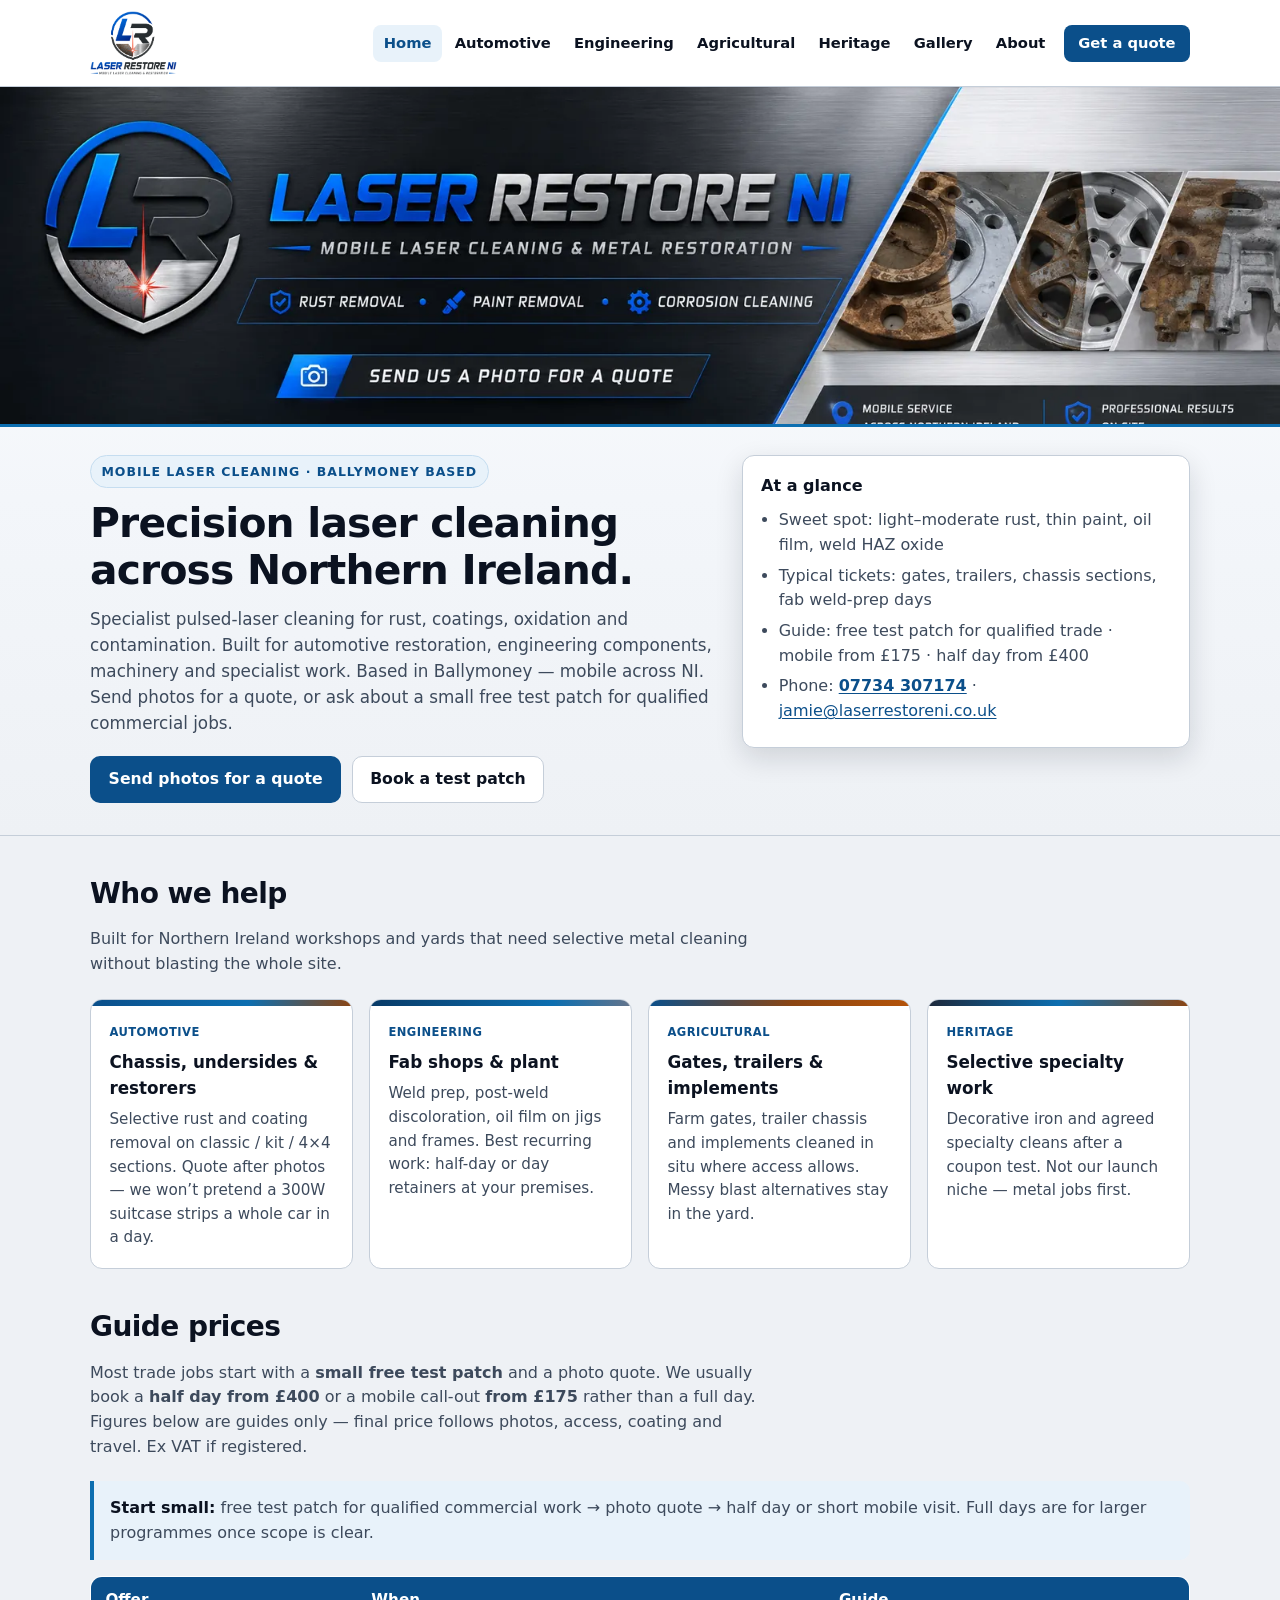
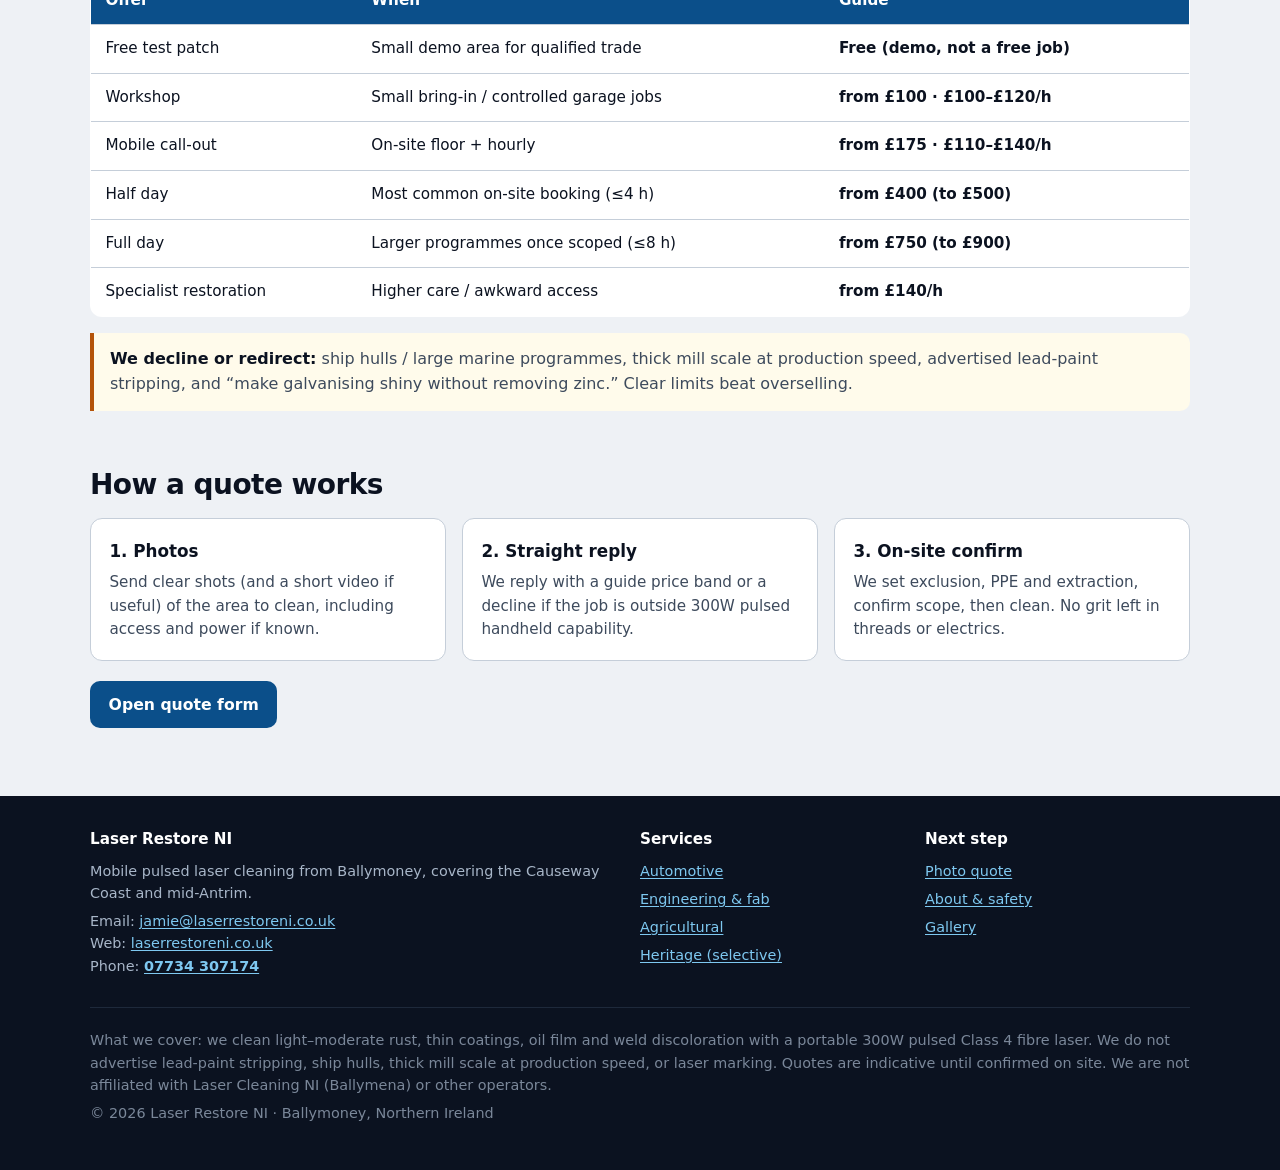
<file: index.html>
<!DOCTYPE html>
<html lang="en-GB">
<head>
  <meta charset="utf-8">
  <meta name="viewport" content="width=device-width, initial-scale=1">
  <title>Laser Restore NI | Mobile laser cleaning — Ballymoney</title>
  <meta name="description" content="Mobile pulsed laser cleaning from Ballymoney for rust, thin coatings and weld prep across Causeway Coast and mid-Antrim.">
  <meta name="theme-color" content="#0b4f8a">
  <link rel="canonical" href="https://laserrestoreni.co.uk/">
  <meta property="og:url" content="https://laserrestoreni.co.uk/">
  <meta property="og:site_name" content="Laser Restore NI">
  <link rel="icon" href="img/favicon-32.png" type="image/png" sizes="32x32">
  <link rel="icon" href="img/favicon-192.png" type="image/png" sizes="192x192">
  <link rel="apple-touch-icon" href="img/apple-touch-icon.png">
  <link rel="stylesheet" href="css/styles.css">
</head>
<body>
  <header class="site-header">
    <div class="container header-inner">
      <a class="brand" href="index.html">
        <img src="img/logo-primary.png" width="220" height="220" alt="Laser Restore NI">
      </a>
      <button class="nav-toggle" type="button" aria-expanded="false" aria-controls="site-nav" aria-label="Open menu">
        <span></span>
      </button>
      <nav class="site-nav" id="site-nav" aria-label="Primary">
        <ul>
          <li><a href="index.html" aria-current="page">Home</a></li>
          <li><a href="automotive.html">Automotive</a></li>
          <li><a href="engineering.html">Engineering</a></li>
          <li><a href="agricultural.html">Agricultural</a></li>
          <li><a href="heritage.html">Heritage</a></li>
          <li><a href="gallery.html">Gallery</a></li>
          <li><a href="about.html">About</a></li>
          <li><a href="quote.html" class="cta-link">Get a quote</a></li>
        </ul>
      </nav>
    </div>
  </header>

  <main>
    <section class="hero">
      <div class="hero-visual">
        <picture>
          <source srcset="img/hero-cover.webp" type="image/webp">
          <img src="img/hero-cover.jpg" width="1600" height="533" alt="Laser Restore NI — mobile laser cleaning brand cover" fetchpriority="high">
        </picture>
      </div>
      <div class="container hero-grid">
        <div>
          <span class="eyebrow">Mobile laser cleaning · Ballymoney based</span>
          <h1>Precision laser cleaning across Northern Ireland.</h1>
          <p class="lead">Specialist pulsed-laser cleaning for rust, coatings, oxidation and contamination. Built for automotive restoration, engineering components, machinery and specialist work. Based in Ballymoney — mobile across NI. Send photos for a quote, or ask about a small free test patch for qualified commercial jobs.</p>
          <div class="actions">
            <a class="btn btn-primary" href="quote.html">Send photos for a quote</a>
            <a class="btn btn-secondary" href="quote.html">Book a test patch</a>
          </div>
        </div>
        <aside class="hero-card" aria-label="At a glance">
          <h2>At a glance</h2>
          <ul>
            <li>Sweet spot: light–moderate rust, thin paint, oil film, weld HAZ oxide</li>
            <li>Typical tickets: gates, trailers, chassis sections, fab weld-prep days</li>
            <li>Guide: free test patch for qualified trade · mobile from £175 · half day from £400</li>
            <li>Phone: <a href="tel:+447734307174"><strong>07734 307174</strong></a> · <a href="mailto:jamie@laserrestoreni.co.uk">jamie@laserrestoreni.co.uk</a></li>
          </ul>
        </aside>
      </div>
    </section>

    <section class="section">
      <div class="container">
        <h2>Who we help</h2>
        <p class="section-intro">Built for Northern Ireland workshops and yards that need selective metal cleaning without blasting the whole site.</p>
        <div class="grid-4">
          <a class="card" href="automotive.html" style="text-decoration:none;color:inherit">
            <span class="card-strip card-strip--auto" aria-hidden="true"></span>
            <span class="tag">Automotive</span>
            <h3>Chassis, undersides &amp; restorers</h3>
            <p>Selective rust and coating removal on classic / kit / 4×4 sections. Quote after photos — we won’t pretend a 300W suitcase strips a whole car in a day.</p>
          </a>
          <a class="card" href="engineering.html" style="text-decoration:none;color:inherit">
            <span class="card-strip card-strip--eng" aria-hidden="true"></span>
            <span class="tag">Engineering</span>
            <h3>Fab shops &amp; plant</h3>
            <p>Weld prep, post-weld discoloration, oil film on jigs and frames. Best recurring work: half-day or day retainers at your premises.</p>
          </a>
          <a class="card" href="agricultural.html" style="text-decoration:none;color:inherit">
            <span class="card-strip card-strip--agri" aria-hidden="true"></span>
            <span class="tag">Agricultural</span>
            <h3>Gates, trailers &amp; implements</h3>
            <p>Farm gates, trailer chassis and implements cleaned in situ where access allows. Messy blast alternatives stay in the yard.</p>
          </a>
          <a class="card" href="heritage.html" style="text-decoration:none;color:inherit">
            <span class="card-strip card-strip--herit" aria-hidden="true"></span>
            <span class="tag">Heritage</span>
            <h3>Selective specialty work</h3>
            <p>Decorative iron and agreed specialty cleans after a coupon test. Not our launch niche — metal jobs first.</p>
          </a>
        </div>
      </div>
    </section>

    <section class="section" style="padding-top:0">
      <div class="container">
        <h2>Guide prices</h2>
        <p class="section-intro">Most trade jobs start with a <strong>small free test patch</strong> and a photo quote. We usually book a <strong>half day from £400</strong> or a mobile call-out <strong>from £175</strong> rather than a full day. Figures below are guides only — final price follows photos, access, coating and travel. Ex VAT if registered.</p>
        <div class="callout">
          <strong>Start small:</strong> free test patch for qualified commercial work → photo quote → half day or short mobile visit. Full days are for larger programmes once scope is clear.
        </div>
        <div style="overflow-x:auto">
          <table class="price-table">
            <thead>
              <tr><th>Offer</th><th>When</th><th>Guide</th></tr>
            </thead>
            <tbody>
              <tr><td>Free test patch</td><td>Small demo area for qualified trade</td><td>Free (demo, not a free job)</td></tr>
              <tr><td>Workshop</td><td>Small bring-in / controlled garage jobs</td><td>from £100 · £100–£120/h</td></tr>
              <tr><td>Mobile call-out</td><td>On-site floor + hourly</td><td>from £175 · £110–£140/h</td></tr>
              <tr><td>Half day</td><td>Most common on-site booking (≤4 h)</td><td>from £400 (to £500)</td></tr>
              <tr><td>Full day</td><td>Larger programmes once scoped (≤8 h)</td><td>from £750 (to £900)</td></tr>
              <tr><td>Specialist restoration</td><td>Higher care / awkward access</td><td>from £140/h</td></tr>
            </tbody>
          </table>
        </div>
        <div class="callout warning">
          <strong>We decline or redirect:</strong> ship hulls / large marine programmes, thick mill scale at production speed, advertised lead-paint stripping, and “make galvanising shiny without removing zinc.” Clear limits beat overselling.
        </div>
      </div>
    </section>

    <section class="section" style="padding-top:0">
      <div class="container">
        <h2>How a quote works</h2>
        <div class="grid-3">
          <div class="card"><h3>1. Photos</h3><p>Send clear shots (and a short video if useful) of the area to clean, including access and power if known.</p></div>
          <div class="card"><h3>2. Straight reply</h3><p>We reply with a guide price band or a decline if the job is outside 300W pulsed handheld capability.</p></div>
          <div class="card"><h3>3. On-site confirm</h3><p>We set exclusion, PPE and extraction, confirm scope, then clean. No grit left in threads or electrics.</p></div>
        </div>
        <div class="actions" style="margin-top:1.25rem">
          <a class="btn btn-primary" href="quote.html">Open quote form</a>
        </div>
      </div>
    </section>
  </main>

  <footer class="site-footer">
    <div class="container footer-grid">
      <div>
        <h3>Laser Restore NI</h3>
        <p>Mobile pulsed laser cleaning from Ballymoney, covering the Causeway Coast and mid-Antrim.</p>
        <p>Email: <a href="mailto:jamie@laserrestoreni.co.uk">jamie@laserrestoreni.co.uk</a><br>
        Web: <a href="https://laserrestoreni.co.uk">laserrestoreni.co.uk</a><br>
        Phone: <a href="tel:+447734307174"><strong>07734 307174</strong></a></p>
      </div>
      <div>
        <h3>Services</h3>
        <ul>
          <li><a href="automotive.html">Automotive</a></li>
          <li><a href="engineering.html">Engineering &amp; fab</a></li>
          <li><a href="agricultural.html">Agricultural</a></li>
          <li><a href="heritage.html">Heritage (selective)</a></li>
        </ul>
      </div>
      <div>
        <h3>Next step</h3>
        <ul>
          <li><a href="quote.html">Photo quote</a></li>
          <li><a href="about.html">About &amp; safety</a></li>
          <li><a href="gallery.html">Gallery</a></li>
        </ul>
      </div>
    </div>
    <div class="container fineprint">
      <p>What we cover: we clean light–moderate rust, thin coatings, oil film and weld discoloration with a portable 300W pulsed Class&nbsp;4 fibre laser. We do not advertise lead-paint stripping, ship hulls, thick mill scale at production speed, or laser marking. Quotes are indicative until confirmed on site. We are not affiliated with Laser Cleaning NI (Ballymena) or other operators.</p>
      <p>&copy; 2026 Laser Restore NI · Ballymoney, Northern Ireland</p>
    </div>
  </footer>
  <script src="js/site.js"></script>
</body>
</html>
</file>
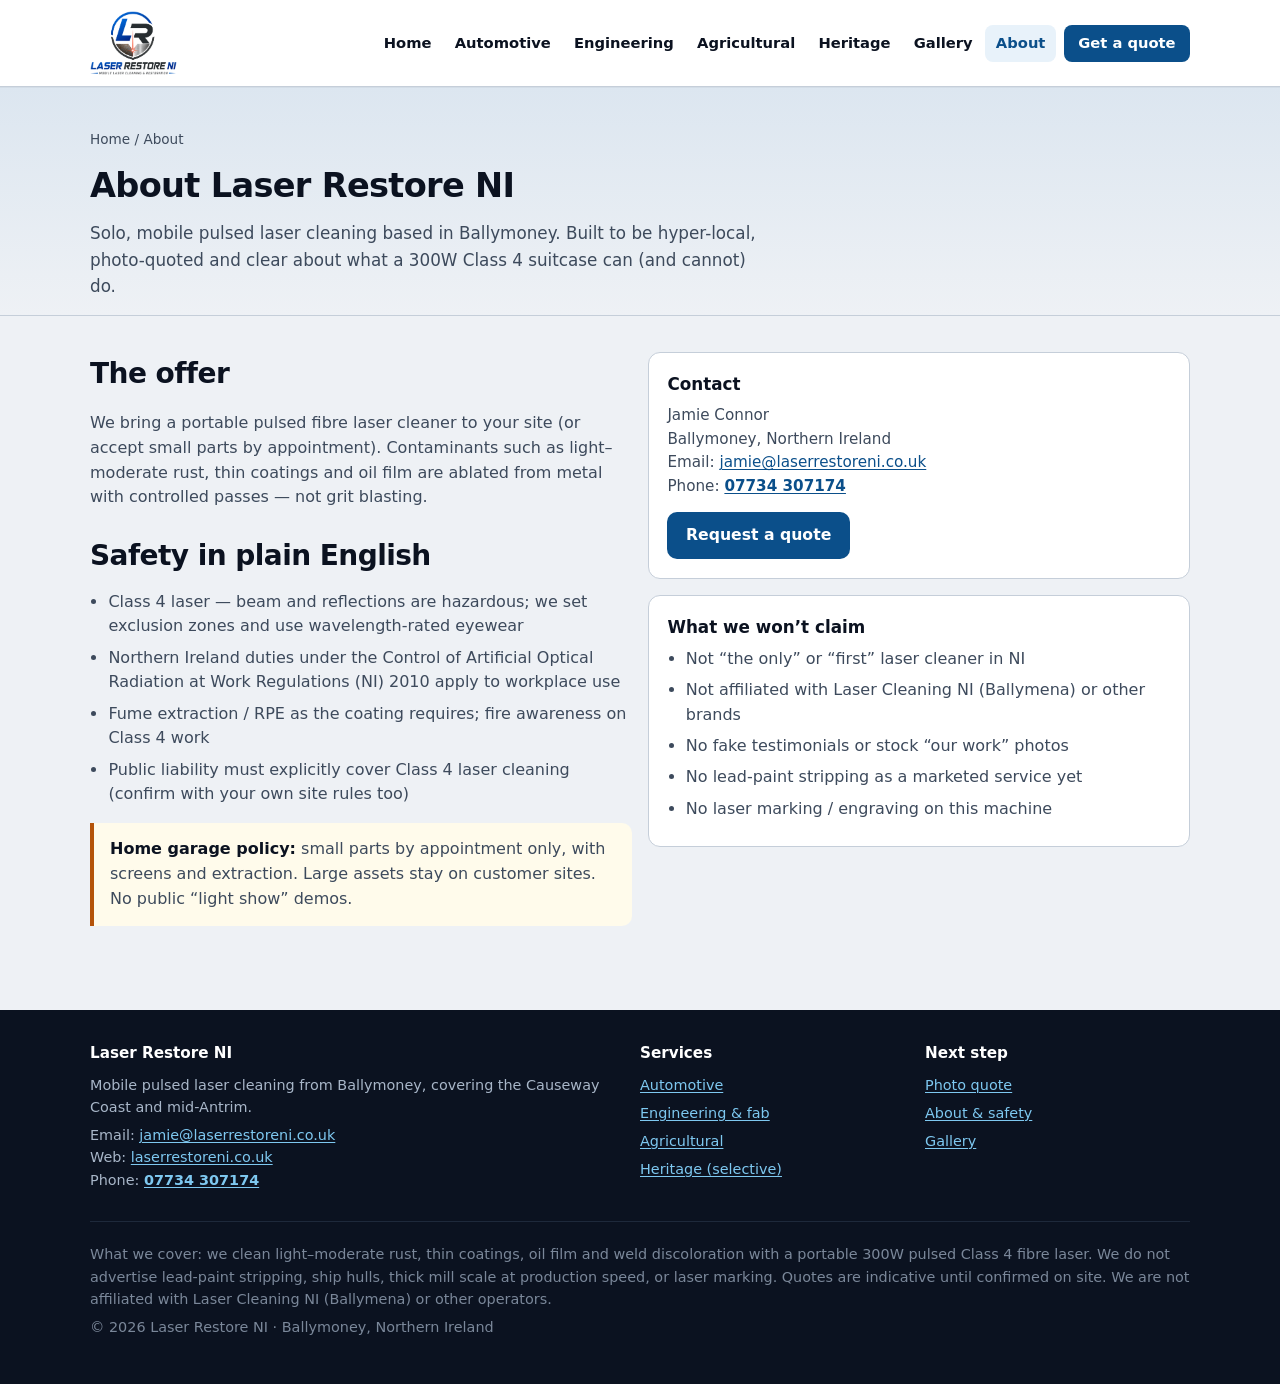
<file: about.html>
<!DOCTYPE html>
<html lang="en-GB">
<head>
  <meta charset="utf-8">
  <meta name="viewport" content="width=device-width, initial-scale=1">
  <title>About & safety | Laser Restore NI</title>
  <meta name="description" content="About Laser Restore NI — Class 4 mobile laser cleaning from Ballymoney, clear scope and safety.">
  <meta name="theme-color" content="#0b4f8a">
  <link rel="canonical" href="https://laserrestoreni.co.uk/about.html">
  <meta property="og:url" content="https://laserrestoreni.co.uk/about.html">
  <meta property="og:site_name" content="Laser Restore NI">
  <link rel="icon" href="img/favicon-32.png" type="image/png" sizes="32x32">
  <link rel="icon" href="img/favicon-192.png" type="image/png" sizes="192x192">
  <link rel="apple-touch-icon" href="img/apple-touch-icon.png">
  <link rel="stylesheet" href="css/styles.css">
</head>
<body>
  <header class="site-header">
    <div class="container header-inner">
      <a class="brand" href="index.html">
        <img src="img/logo-primary.png" width="220" height="220" alt="Laser Restore NI">
      </a>
      <button class="nav-toggle" type="button" aria-expanded="false" aria-controls="site-nav" aria-label="Open menu">
        <span></span>
      </button>
      <nav class="site-nav" id="site-nav" aria-label="Primary">
        <ul>
          <li><a href="index.html">Home</a></li>
          <li><a href="automotive.html">Automotive</a></li>
          <li><a href="engineering.html">Engineering</a></li>
          <li><a href="agricultural.html">Agricultural</a></li>
          <li><a href="heritage.html">Heritage</a></li>
          <li><a href="gallery.html">Gallery</a></li>
          <li><a href="about.html" aria-current="page">About</a></li>
          <li><a href="quote.html" class="cta-link">Get a quote</a></li>
        </ul>
      </nav>
    </div>
  </header>

  <main>
    <div class="page-hero">
      <div class="container">
        <p class="breadcrumbs"><a href="index.html">Home</a> / About</p>
        <h1>About Laser Restore NI</h1>
        <p class="lead" style="margin:0;max-width:42rem">Solo, mobile pulsed laser cleaning based in Ballymoney. Built to be hyper-local, photo-quoted and clear about what a 300W Class&nbsp;4 suitcase can (and cannot) do.</p>
      </div>
    </div>
    <section class="section">
      <div class="container grid-2">
        <div>
          <h2>The offer</h2>
          <p style="color:var(--muted)">We bring a portable pulsed fibre laser cleaner to your site (or accept small parts by appointment). Contaminants such as light–moderate rust, thin coatings and oil film are ablated from metal with controlled passes — not grit blasting.</p>
          <h2 style="margin-top:1.5rem">Safety in plain English</h2>
          <ul class="checklist">
            <li>Class&nbsp;4 laser — beam and reflections are hazardous; we set exclusion zones and use wavelength-rated eyewear</li>
            <li>Northern Ireland duties under the Control of Artificial Optical Radiation at Work Regulations (NI) 2010 apply to workplace use</li>
            <li>Fume extraction / RPE as the coating requires; fire awareness on Class&nbsp;4 work</li>
            <li>Public liability must explicitly cover Class&nbsp;4 laser cleaning (confirm with your own site rules too)</li>
          </ul>
          <div class="callout warning">
            <strong>Home garage policy:</strong> small parts by appointment only, with screens and extraction. Large assets stay on customer sites. No public “light show” demos.
          </div>
        </div>
        <aside>
          <div class="card">
            <h3>Contact</h3>
            <p>Jamie Connor<br>Ballymoney, Northern Ireland</p>
            <p>Email: <a href="mailto:jamie@laserrestoreni.co.uk">jamie@laserrestoreni.co.uk</a><br>
            Phone: <a href="tel:+447734307174"><strong>07734 307174</strong></a></p>
            <p style="margin-top:0.85rem"><a class="btn btn-primary" href="quote.html">Request a quote</a></p>
          </div>
          <div class="card" style="margin-top:1rem">
            <h3>What we won’t claim</h3>
            <ul class="checklist">
              <li>Not “the only” or “first” laser cleaner in NI</li>
              <li>Not affiliated with Laser Cleaning NI (Ballymena) or other brands</li>
              <li>No fake testimonials or stock “our work” photos</li>
              <li>No lead-paint stripping as a marketed service yet</li>
              <li>No laser marking / engraving on this machine</li>
            </ul>
          </div>
        </aside>
      </div>
    </section>
  </main>

  <footer class="site-footer">
    <div class="container footer-grid">
      <div>
        <h3>Laser Restore NI</h3>
        <p>Mobile pulsed laser cleaning from Ballymoney, covering the Causeway Coast and mid-Antrim.</p>
        <p>Email: <a href="mailto:jamie@laserrestoreni.co.uk">jamie@laserrestoreni.co.uk</a><br>
        Web: <a href="https://laserrestoreni.co.uk">laserrestoreni.co.uk</a><br>
        Phone: <a href="tel:+447734307174"><strong>07734 307174</strong></a></p>
      </div>
      <div>
        <h3>Services</h3>
        <ul>
          <li><a href="automotive.html">Automotive</a></li>
          <li><a href="engineering.html">Engineering &amp; fab</a></li>
          <li><a href="agricultural.html">Agricultural</a></li>
          <li><a href="heritage.html">Heritage (selective)</a></li>
        </ul>
      </div>
      <div>
        <h3>Next step</h3>
        <ul>
          <li><a href="quote.html">Photo quote</a></li>
          <li><a href="about.html">About &amp; safety</a></li>
          <li><a href="gallery.html">Gallery</a></li>
        </ul>
      </div>
    </div>
    <div class="container fineprint">
      <p>What we cover: we clean light–moderate rust, thin coatings, oil film and weld discoloration with a portable 300W pulsed Class&nbsp;4 fibre laser. We do not advertise lead-paint stripping, ship hulls, thick mill scale at production speed, or laser marking. Quotes are indicative until confirmed on site. We are not affiliated with Laser Cleaning NI (Ballymena) or other operators.</p>
      <p>&copy; 2026 Laser Restore NI · Ballymoney, Northern Ireland</p>
    </div>
  </footer>
  <script src="js/site.js"></script>
</body>
</html>
</file>
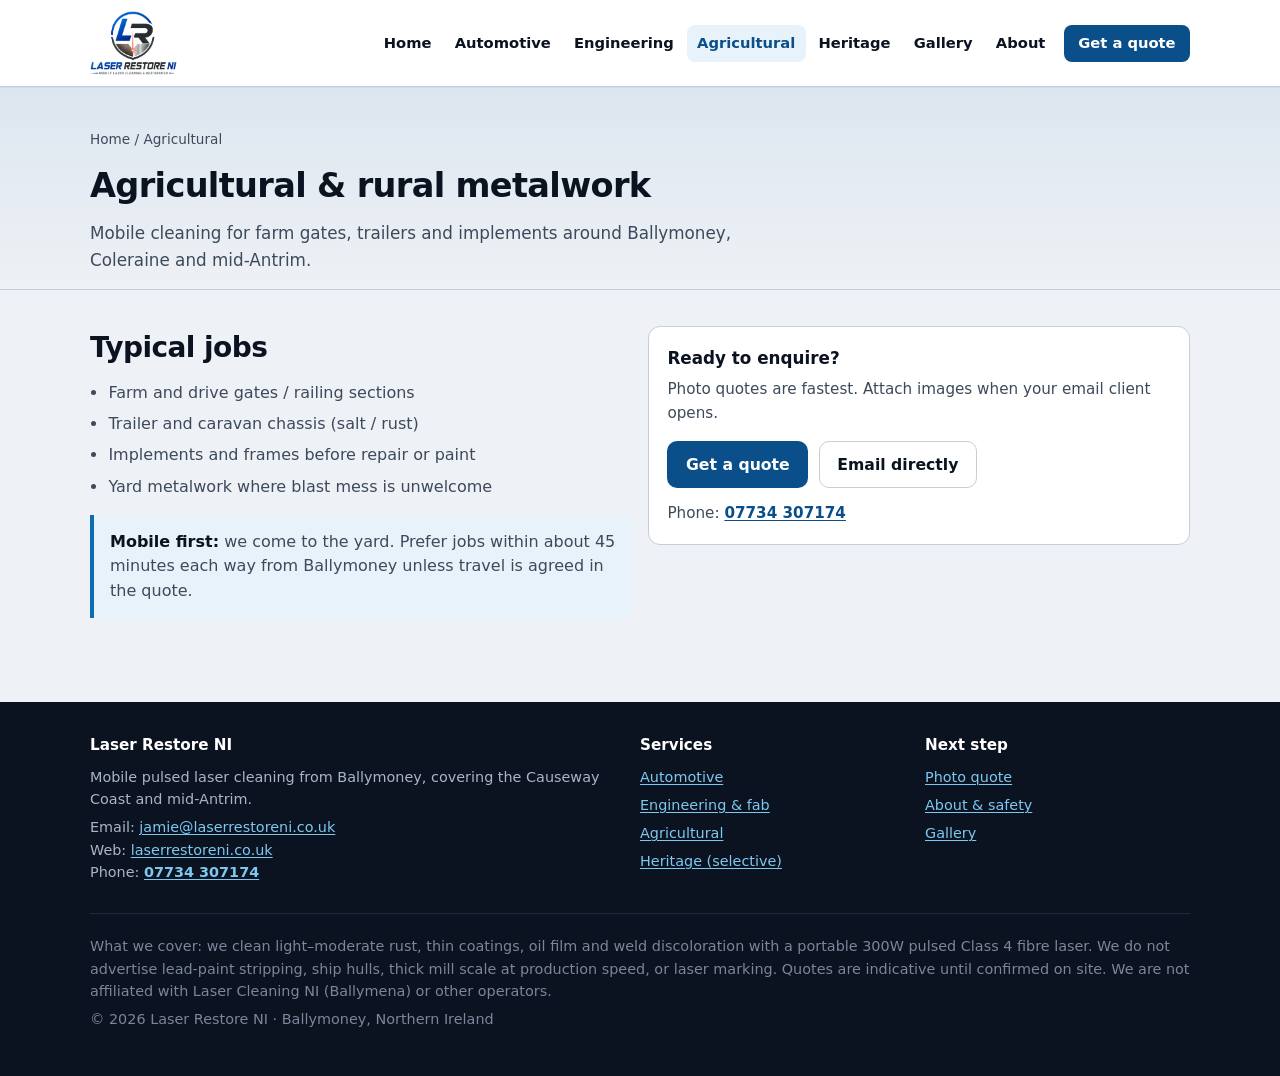
<file: agricultural.html>
<!DOCTYPE html>
<html lang="en-GB">
<head>
  <meta charset="utf-8">
  <meta name="viewport" content="width=device-width, initial-scale=1">
  <title>Agricultural laser cleaning | Laser Restore NI</title>
  <meta name="description" content="Mobile laser cleaning for farm gates, trailers and implements around Ballymoney and Coleraine.">
  <meta name="theme-color" content="#0b4f8a">
  <link rel="canonical" href="https://laserrestoreni.co.uk/agricultural.html">
  <meta property="og:url" content="https://laserrestoreni.co.uk/agricultural.html">
  <meta property="og:site_name" content="Laser Restore NI">
  <link rel="icon" href="img/favicon-32.png" type="image/png" sizes="32x32">
  <link rel="icon" href="img/favicon-192.png" type="image/png" sizes="192x192">
  <link rel="apple-touch-icon" href="img/apple-touch-icon.png">
  <link rel="stylesheet" href="css/styles.css">
</head>
<body>
  <header class="site-header">
    <div class="container header-inner">
      <a class="brand" href="index.html">
        <img src="img/logo-primary.png" width="220" height="220" alt="Laser Restore NI">
      </a>
      <button class="nav-toggle" type="button" aria-expanded="false" aria-controls="site-nav" aria-label="Open menu">
        <span></span>
      </button>
      <nav class="site-nav" id="site-nav" aria-label="Primary">
        <ul>
          <li><a href="index.html">Home</a></li>
          <li><a href="automotive.html">Automotive</a></li>
          <li><a href="engineering.html">Engineering</a></li>
          <li><a href="agricultural.html" aria-current="page">Agricultural</a></li>
          <li><a href="heritage.html">Heritage</a></li>
          <li><a href="gallery.html">Gallery</a></li>
          <li><a href="about.html">About</a></li>
          <li><a href="quote.html" class="cta-link">Get a quote</a></li>
        </ul>
      </nav>
    </div>
  </header>

  <main>
    <div class="page-hero">
      <div class="container">
        <p class="breadcrumbs"><a href="index.html">Home</a> / Agricultural</p>
        <h1>Agricultural &amp; rural metalwork</h1>
        <p class="lead" style="margin:0;max-width:42rem">Mobile cleaning for farm gates, trailers and implements around Ballymoney, Coleraine and mid-Antrim.</p>
      </div>
    </div>
    <section class="section">
      <div class="container grid-2">
        <div>
          <h2>Typical jobs</h2>
          <ul class="checklist">
            <li>Farm and drive gates / railing sections</li><li>Trailer and caravan chassis (salt / rust)</li><li>Implements and frames before repair or paint</li><li>Yard metalwork where blast mess is unwelcome</li>
          </ul>
          <div class="callout"><strong>Mobile first:</strong> we come to the yard. Prefer jobs within about 45 minutes each way from Ballymoney unless travel is agreed in the quote.</div>
        </div>
        <aside>
          <div class="card">
            <h3>Ready to enquire?</h3>
            <p>Photo quotes are fastest. Attach images when your email client opens.</p>
            <div class="actions" style="margin-top:1rem">
              <a class="btn btn-primary" href="quote.html">Get a quote</a>
              <a class="btn btn-secondary" href="mailto:jamie@laserrestoreni.co.uk">Email directly</a>
            </div>
            <p class="hint" style="margin-top:0.85rem">Phone: <a href="tel:+447734307174"><strong>07734 307174</strong></a></p>
          </div>
        </aside>
      </div>
    </section>
  </main>

  <footer class="site-footer">
    <div class="container footer-grid">
      <div>
        <h3>Laser Restore NI</h3>
        <p>Mobile pulsed laser cleaning from Ballymoney, covering the Causeway Coast and mid-Antrim.</p>
        <p>Email: <a href="mailto:jamie@laserrestoreni.co.uk">jamie@laserrestoreni.co.uk</a><br>
        Web: <a href="https://laserrestoreni.co.uk">laserrestoreni.co.uk</a><br>
        Phone: <a href="tel:+447734307174"><strong>07734 307174</strong></a></p>
      </div>
      <div>
        <h3>Services</h3>
        <ul>
          <li><a href="automotive.html">Automotive</a></li>
          <li><a href="engineering.html">Engineering &amp; fab</a></li>
          <li><a href="agricultural.html">Agricultural</a></li>
          <li><a href="heritage.html">Heritage (selective)</a></li>
        </ul>
      </div>
      <div>
        <h3>Next step</h3>
        <ul>
          <li><a href="quote.html">Photo quote</a></li>
          <li><a href="about.html">About &amp; safety</a></li>
          <li><a href="gallery.html">Gallery</a></li>
        </ul>
      </div>
    </div>
    <div class="container fineprint">
      <p>What we cover: we clean light–moderate rust, thin coatings, oil film and weld discoloration with a portable 300W pulsed Class&nbsp;4 fibre laser. We do not advertise lead-paint stripping, ship hulls, thick mill scale at production speed, or laser marking. Quotes are indicative until confirmed on site. We are not affiliated with Laser Cleaning NI (Ballymena) or other operators.</p>
      <p>&copy; 2026 Laser Restore NI · Ballymoney, Northern Ireland</p>
    </div>
  </footer>
  <script src="js/site.js"></script>
</body>
</html>
</file>
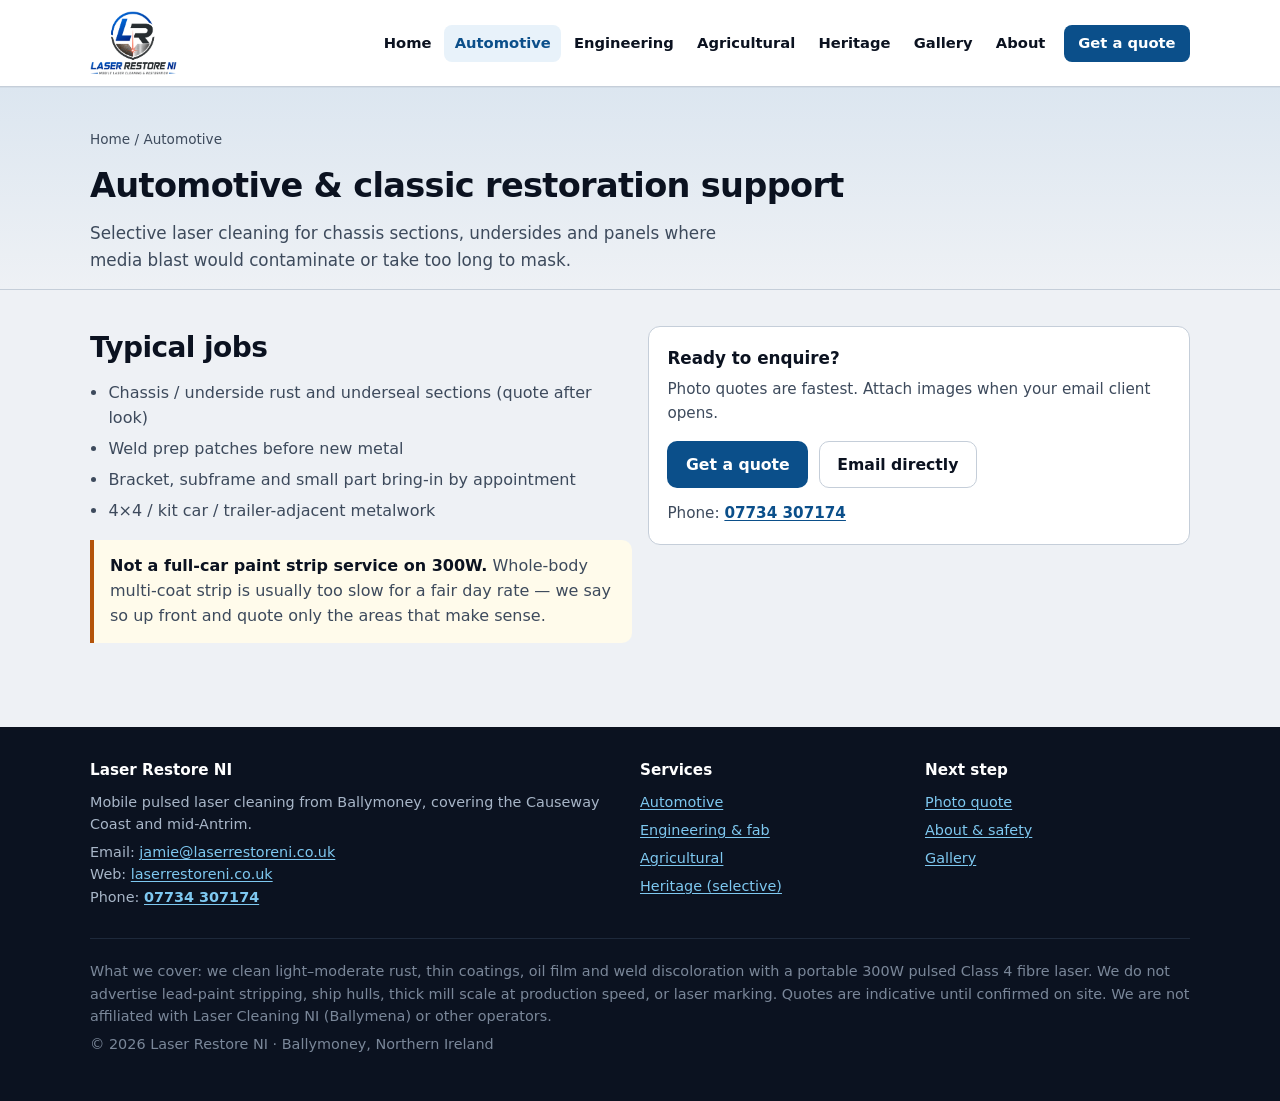
<file: automotive.html>
<!DOCTYPE html>
<html lang="en-GB">
<head>
  <meta charset="utf-8">
  <meta name="viewport" content="width=device-width, initial-scale=1">
  <title>Automotive laser cleaning | Laser Restore NI</title>
  <meta name="description" content="Selective laser cleaning for classic, kit and 4x4 chassis sections and weld prep in Northern Ireland.">
  <meta name="theme-color" content="#0b4f8a">
  <link rel="canonical" href="https://laserrestoreni.co.uk/automotive.html">
  <meta property="og:url" content="https://laserrestoreni.co.uk/automotive.html">
  <meta property="og:site_name" content="Laser Restore NI">
  <link rel="icon" href="img/favicon-32.png" type="image/png" sizes="32x32">
  <link rel="icon" href="img/favicon-192.png" type="image/png" sizes="192x192">
  <link rel="apple-touch-icon" href="img/apple-touch-icon.png">
  <link rel="stylesheet" href="css/styles.css">
</head>
<body>
  <header class="site-header">
    <div class="container header-inner">
      <a class="brand" href="index.html">
        <img src="img/logo-primary.png" width="220" height="220" alt="Laser Restore NI">
      </a>
      <button class="nav-toggle" type="button" aria-expanded="false" aria-controls="site-nav" aria-label="Open menu">
        <span></span>
      </button>
      <nav class="site-nav" id="site-nav" aria-label="Primary">
        <ul>
          <li><a href="index.html">Home</a></li>
          <li><a href="automotive.html" aria-current="page">Automotive</a></li>
          <li><a href="engineering.html">Engineering</a></li>
          <li><a href="agricultural.html">Agricultural</a></li>
          <li><a href="heritage.html">Heritage</a></li>
          <li><a href="gallery.html">Gallery</a></li>
          <li><a href="about.html">About</a></li>
          <li><a href="quote.html" class="cta-link">Get a quote</a></li>
        </ul>
      </nav>
    </div>
  </header>

  <main>
    <div class="page-hero">
      <div class="container">
        <p class="breadcrumbs"><a href="index.html">Home</a> / Automotive</p>
        <h1>Automotive &amp; classic restoration support</h1>
        <p class="lead" style="margin:0;max-width:42rem">Selective laser cleaning for chassis sections, undersides and panels where media blast would contaminate or take too long to mask.</p>
      </div>
    </div>
    <section class="section">
      <div class="container grid-2">
        <div>
          <h2>Typical jobs</h2>
          <ul class="checklist">
            <li>Chassis / underside rust and underseal sections (quote after look)</li><li>Weld prep patches before new metal</li><li>Bracket, subframe and small part bring-in by appointment</li><li>4×4 / kit car / trailer-adjacent metalwork</li>
          </ul>
          <div class="callout warning"><strong>Not a full-car paint strip service on 300W.</strong> Whole-body multi-coat strip is usually too slow for a fair day rate — we say so up front and quote only the areas that make sense.</div>
        </div>
        <aside>
          <div class="card">
            <h3>Ready to enquire?</h3>
            <p>Photo quotes are fastest. Attach images when your email client opens.</p>
            <div class="actions" style="margin-top:1rem">
              <a class="btn btn-primary" href="quote.html">Get a quote</a>
              <a class="btn btn-secondary" href="mailto:jamie@laserrestoreni.co.uk">Email directly</a>
            </div>
            <p class="hint" style="margin-top:0.85rem">Phone: <a href="tel:+447734307174"><strong>07734 307174</strong></a></p>
          </div>
        </aside>
      </div>
    </section>
  </main>

  <footer class="site-footer">
    <div class="container footer-grid">
      <div>
        <h3>Laser Restore NI</h3>
        <p>Mobile pulsed laser cleaning from Ballymoney, covering the Causeway Coast and mid-Antrim.</p>
        <p>Email: <a href="mailto:jamie@laserrestoreni.co.uk">jamie@laserrestoreni.co.uk</a><br>
        Web: <a href="https://laserrestoreni.co.uk">laserrestoreni.co.uk</a><br>
        Phone: <a href="tel:+447734307174"><strong>07734 307174</strong></a></p>
      </div>
      <div>
        <h3>Services</h3>
        <ul>
          <li><a href="automotive.html">Automotive</a></li>
          <li><a href="engineering.html">Engineering &amp; fab</a></li>
          <li><a href="agricultural.html">Agricultural</a></li>
          <li><a href="heritage.html">Heritage (selective)</a></li>
        </ul>
      </div>
      <div>
        <h3>Next step</h3>
        <ul>
          <li><a href="quote.html">Photo quote</a></li>
          <li><a href="about.html">About &amp; safety</a></li>
          <li><a href="gallery.html">Gallery</a></li>
        </ul>
      </div>
    </div>
    <div class="container fineprint">
      <p>What we cover: we clean light–moderate rust, thin coatings, oil film and weld discoloration with a portable 300W pulsed Class&nbsp;4 fibre laser. We do not advertise lead-paint stripping, ship hulls, thick mill scale at production speed, or laser marking. Quotes are indicative until confirmed on site. We are not affiliated with Laser Cleaning NI (Ballymena) or other operators.</p>
      <p>&copy; 2026 Laser Restore NI · Ballymoney, Northern Ireland</p>
    </div>
  </footer>
  <script src="js/site.js"></script>
</body>
</html>
</file>
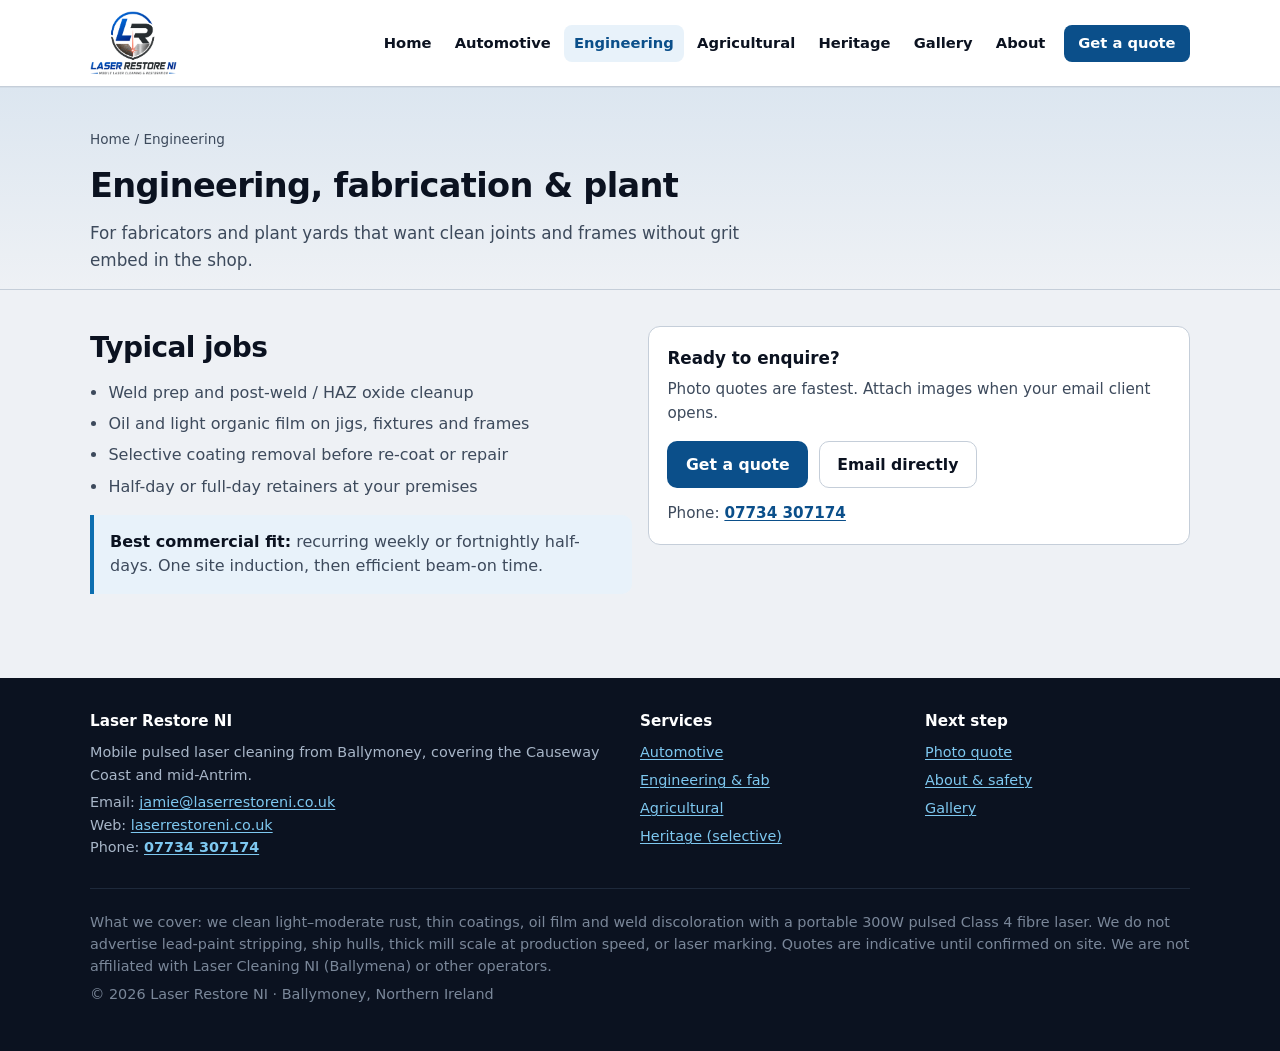
<file: engineering.html>
<!DOCTYPE html>
<html lang="en-GB">
<head>
  <meta charset="utf-8">
  <meta name="viewport" content="width=device-width, initial-scale=1">
  <title>Engineering & fab laser cleaning | Laser Restore NI</title>
  <meta name="description" content="Weld prep and selective coating removal for fabricators and plant yards in North Antrim.">
  <meta name="theme-color" content="#0b4f8a">
  <link rel="canonical" href="https://laserrestoreni.co.uk/engineering.html">
  <meta property="og:url" content="https://laserrestoreni.co.uk/engineering.html">
  <meta property="og:site_name" content="Laser Restore NI">
  <link rel="icon" href="img/favicon-32.png" type="image/png" sizes="32x32">
  <link rel="icon" href="img/favicon-192.png" type="image/png" sizes="192x192">
  <link rel="apple-touch-icon" href="img/apple-touch-icon.png">
  <link rel="stylesheet" href="css/styles.css">
</head>
<body>
  <header class="site-header">
    <div class="container header-inner">
      <a class="brand" href="index.html">
        <img src="img/logo-primary.png" width="220" height="220" alt="Laser Restore NI">
      </a>
      <button class="nav-toggle" type="button" aria-expanded="false" aria-controls="site-nav" aria-label="Open menu">
        <span></span>
      </button>
      <nav class="site-nav" id="site-nav" aria-label="Primary">
        <ul>
          <li><a href="index.html">Home</a></li>
          <li><a href="automotive.html">Automotive</a></li>
          <li><a href="engineering.html" aria-current="page">Engineering</a></li>
          <li><a href="agricultural.html">Agricultural</a></li>
          <li><a href="heritage.html">Heritage</a></li>
          <li><a href="gallery.html">Gallery</a></li>
          <li><a href="about.html">About</a></li>
          <li><a href="quote.html" class="cta-link">Get a quote</a></li>
        </ul>
      </nav>
    </div>
  </header>

  <main>
    <div class="page-hero">
      <div class="container">
        <p class="breadcrumbs"><a href="index.html">Home</a> / Engineering</p>
        <h1>Engineering, fabrication &amp; plant</h1>
        <p class="lead" style="margin:0;max-width:42rem">For fabricators and plant yards that want clean joints and frames without grit embed in the shop.</p>
      </div>
    </div>
    <section class="section">
      <div class="container grid-2">
        <div>
          <h2>Typical jobs</h2>
          <ul class="checklist">
            <li>Weld prep and post-weld / HAZ oxide cleanup</li><li>Oil and light organic film on jigs, fixtures and frames</li><li>Selective coating removal before re-coat or repair</li><li>Half-day or full-day retainers at your premises</li>
          </ul>
          <div class="callout"><strong>Best commercial fit:</strong> recurring weekly or fortnightly half-days. One site induction, then efficient beam-on time.</div>
        </div>
        <aside>
          <div class="card">
            <h3>Ready to enquire?</h3>
            <p>Photo quotes are fastest. Attach images when your email client opens.</p>
            <div class="actions" style="margin-top:1rem">
              <a class="btn btn-primary" href="quote.html">Get a quote</a>
              <a class="btn btn-secondary" href="mailto:jamie@laserrestoreni.co.uk">Email directly</a>
            </div>
            <p class="hint" style="margin-top:0.85rem">Phone: <a href="tel:+447734307174"><strong>07734 307174</strong></a></p>
          </div>
        </aside>
      </div>
    </section>
  </main>

  <footer class="site-footer">
    <div class="container footer-grid">
      <div>
        <h3>Laser Restore NI</h3>
        <p>Mobile pulsed laser cleaning from Ballymoney, covering the Causeway Coast and mid-Antrim.</p>
        <p>Email: <a href="mailto:jamie@laserrestoreni.co.uk">jamie@laserrestoreni.co.uk</a><br>
        Web: <a href="https://laserrestoreni.co.uk">laserrestoreni.co.uk</a><br>
        Phone: <a href="tel:+447734307174"><strong>07734 307174</strong></a></p>
      </div>
      <div>
        <h3>Services</h3>
        <ul>
          <li><a href="automotive.html">Automotive</a></li>
          <li><a href="engineering.html">Engineering &amp; fab</a></li>
          <li><a href="agricultural.html">Agricultural</a></li>
          <li><a href="heritage.html">Heritage (selective)</a></li>
        </ul>
      </div>
      <div>
        <h3>Next step</h3>
        <ul>
          <li><a href="quote.html">Photo quote</a></li>
          <li><a href="about.html">About &amp; safety</a></li>
          <li><a href="gallery.html">Gallery</a></li>
        </ul>
      </div>
    </div>
    <div class="container fineprint">
      <p>What we cover: we clean light–moderate rust, thin coatings, oil film and weld discoloration with a portable 300W pulsed Class&nbsp;4 fibre laser. We do not advertise lead-paint stripping, ship hulls, thick mill scale at production speed, or laser marking. Quotes are indicative until confirmed on site. We are not affiliated with Laser Cleaning NI (Ballymena) or other operators.</p>
      <p>&copy; 2026 Laser Restore NI · Ballymoney, Northern Ireland</p>
    </div>
  </footer>
  <script src="js/site.js"></script>
</body>
</html>
</file>
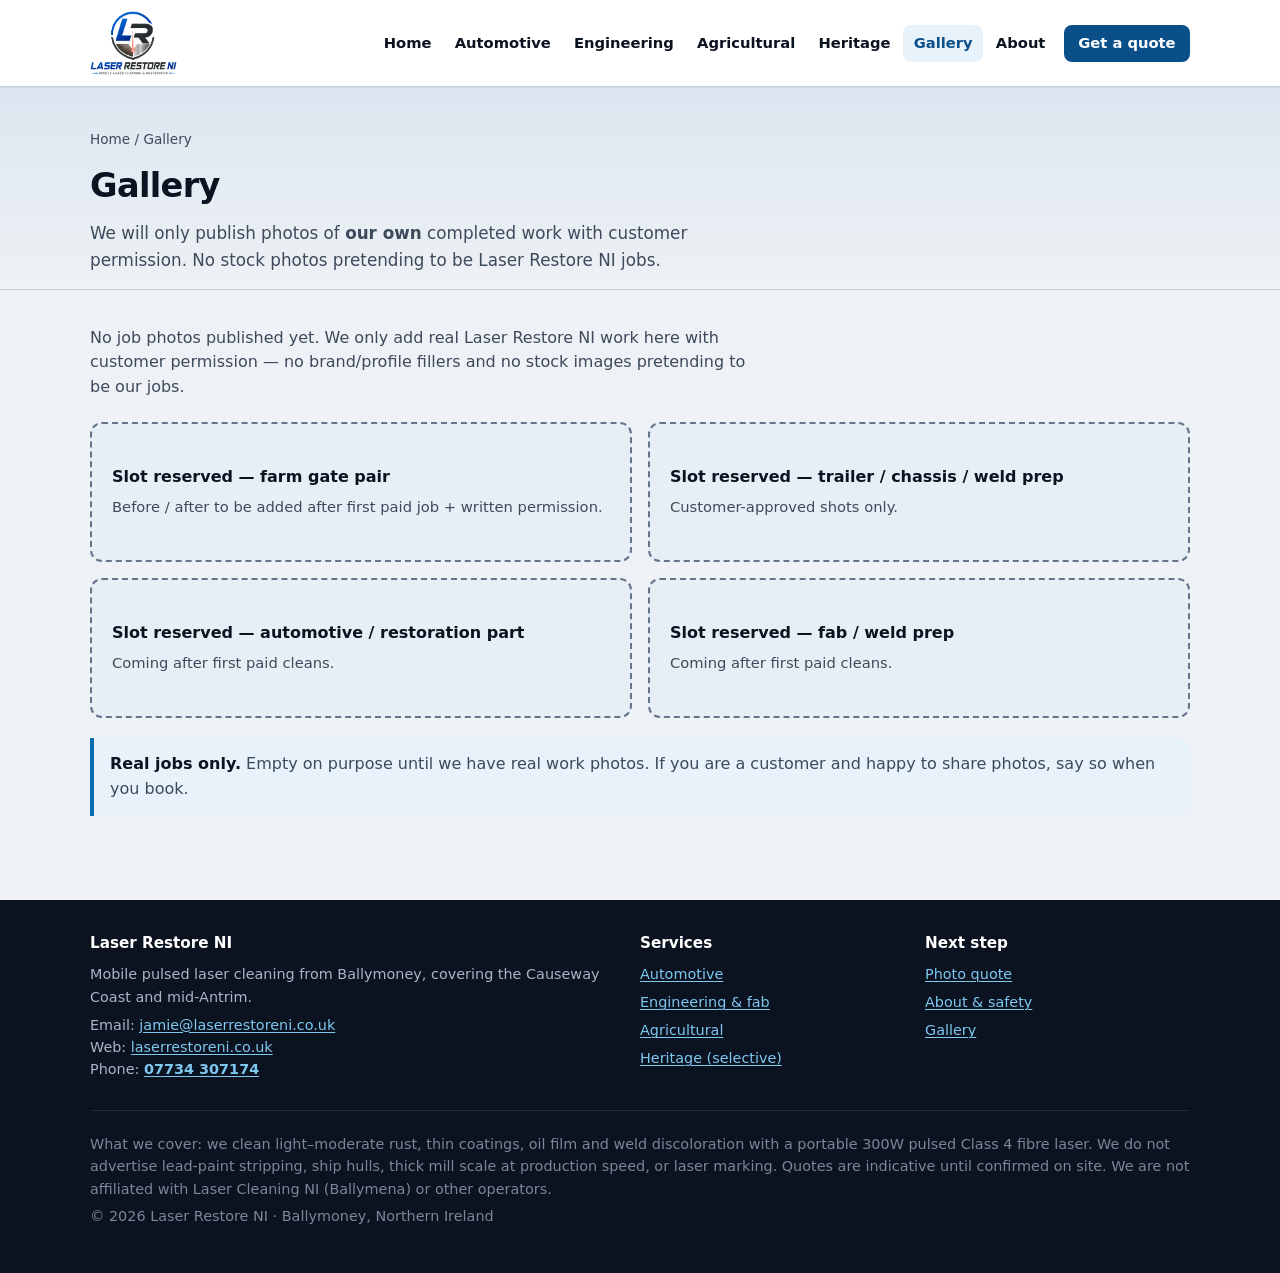
<file: gallery.html>
<!DOCTYPE html>
<html lang="en-GB">
<head>
  <meta charset="utf-8">
  <meta name="viewport" content="width=device-width, initial-scale=1">
  <title>Gallery | Laser Restore NI</title>
  <meta name="description" content="Real job photos only — no stock images pretending to be Laser Restore NI work.">
  <meta name="theme-color" content="#0b4f8a">
  <link rel="canonical" href="https://laserrestoreni.co.uk/gallery.html">
  <meta property="og:url" content="https://laserrestoreni.co.uk/gallery.html">
  <meta property="og:site_name" content="Laser Restore NI">
  <link rel="icon" href="img/favicon-32.png" type="image/png" sizes="32x32">
  <link rel="icon" href="img/favicon-192.png" type="image/png" sizes="192x192">
  <link rel="apple-touch-icon" href="img/apple-touch-icon.png">
  <link rel="stylesheet" href="css/styles.css">
</head>
<body>
  <header class="site-header">
    <div class="container header-inner">
      <a class="brand" href="index.html">
        <img src="img/logo-primary.png" width="220" height="220" alt="Laser Restore NI">
      </a>
      <button class="nav-toggle" type="button" aria-expanded="false" aria-controls="site-nav" aria-label="Open menu">
        <span></span>
      </button>
      <nav class="site-nav" id="site-nav" aria-label="Primary">
        <ul>
          <li><a href="index.html">Home</a></li>
          <li><a href="automotive.html">Automotive</a></li>
          <li><a href="engineering.html">Engineering</a></li>
          <li><a href="agricultural.html">Agricultural</a></li>
          <li><a href="heritage.html">Heritage</a></li>
          <li><a href="gallery.html" aria-current="page">Gallery</a></li>
          <li><a href="about.html">About</a></li>
          <li><a href="quote.html" class="cta-link">Get a quote</a></li>
        </ul>
      </nav>
    </div>
  </header>

  <main>
    <div class="page-hero">
      <div class="container">
        <p class="breadcrumbs"><a href="index.html">Home</a> / Gallery</p>
        <h1>Gallery</h1>
        <p class="lead" style="margin:0;max-width:42rem">We will only publish photos of <strong>our own</strong> completed work with customer permission. No stock photos pretending to be Laser Restore NI jobs.</p>
      </div>
    </div>
    <section class="section">
      <div class="container">
        <p class="section-intro">No job photos published yet. We only add real Laser Restore NI work here with customer permission — no brand/profile fillers and no stock images pretending to be our jobs.</p>
      </div>
      <div class="container gallery-grid">
        <div class="placeholder-shot">
          <strong>Slot reserved — farm gate pair</strong>
          <span>Before / after to be added after first paid job + written permission.</span>
        </div>
        <div class="placeholder-shot">
          <strong>Slot reserved — trailer / chassis / weld prep</strong>
          <span>Customer-approved shots only.</span>
        </div>
        <div class="placeholder-shot">
          <strong>Slot reserved — automotive / restoration part</strong>
          <span>Coming after first paid cleans.</span>
        </div>
        <div class="placeholder-shot">
          <strong>Slot reserved — fab / weld prep</strong>
          <span>Coming after first paid cleans.</span>
        </div>
      </div>
      <div class="container" style="margin-top:1.25rem">
        <div class="callout">
          <strong>Real jobs only.</strong> Empty on purpose until we have real work photos. If you are a customer and happy to share photos, say so when you book.
        </div>
      </div>
    </section>
  </main>

  <footer class="site-footer">
    <div class="container footer-grid">
      <div>
        <h3>Laser Restore NI</h3>
        <p>Mobile pulsed laser cleaning from Ballymoney, covering the Causeway Coast and mid-Antrim.</p>
        <p>Email: <a href="mailto:jamie@laserrestoreni.co.uk">jamie@laserrestoreni.co.uk</a><br>
        Web: <a href="https://laserrestoreni.co.uk">laserrestoreni.co.uk</a><br>
        Phone: <a href="tel:+447734307174"><strong>07734 307174</strong></a></p>
      </div>
      <div>
        <h3>Services</h3>
        <ul>
          <li><a href="automotive.html">Automotive</a></li>
          <li><a href="engineering.html">Engineering &amp; fab</a></li>
          <li><a href="agricultural.html">Agricultural</a></li>
          <li><a href="heritage.html">Heritage (selective)</a></li>
        </ul>
      </div>
      <div>
        <h3>Next step</h3>
        <ul>
          <li><a href="quote.html">Photo quote</a></li>
          <li><a href="about.html">About &amp; safety</a></li>
          <li><a href="gallery.html">Gallery</a></li>
        </ul>
      </div>
    </div>
    <div class="container fineprint">
      <p>What we cover: we clean light–moderate rust, thin coatings, oil film and weld discoloration with a portable 300W pulsed Class&nbsp;4 fibre laser. We do not advertise lead-paint stripping, ship hulls, thick mill scale at production speed, or laser marking. Quotes are indicative until confirmed on site. We are not affiliated with Laser Cleaning NI (Ballymena) or other operators.</p>
      <p>&copy; 2026 Laser Restore NI · Ballymoney, Northern Ireland</p>
    </div>
  </footer>
  <script src="js/site.js"></script>
</body>
</html>
</file>
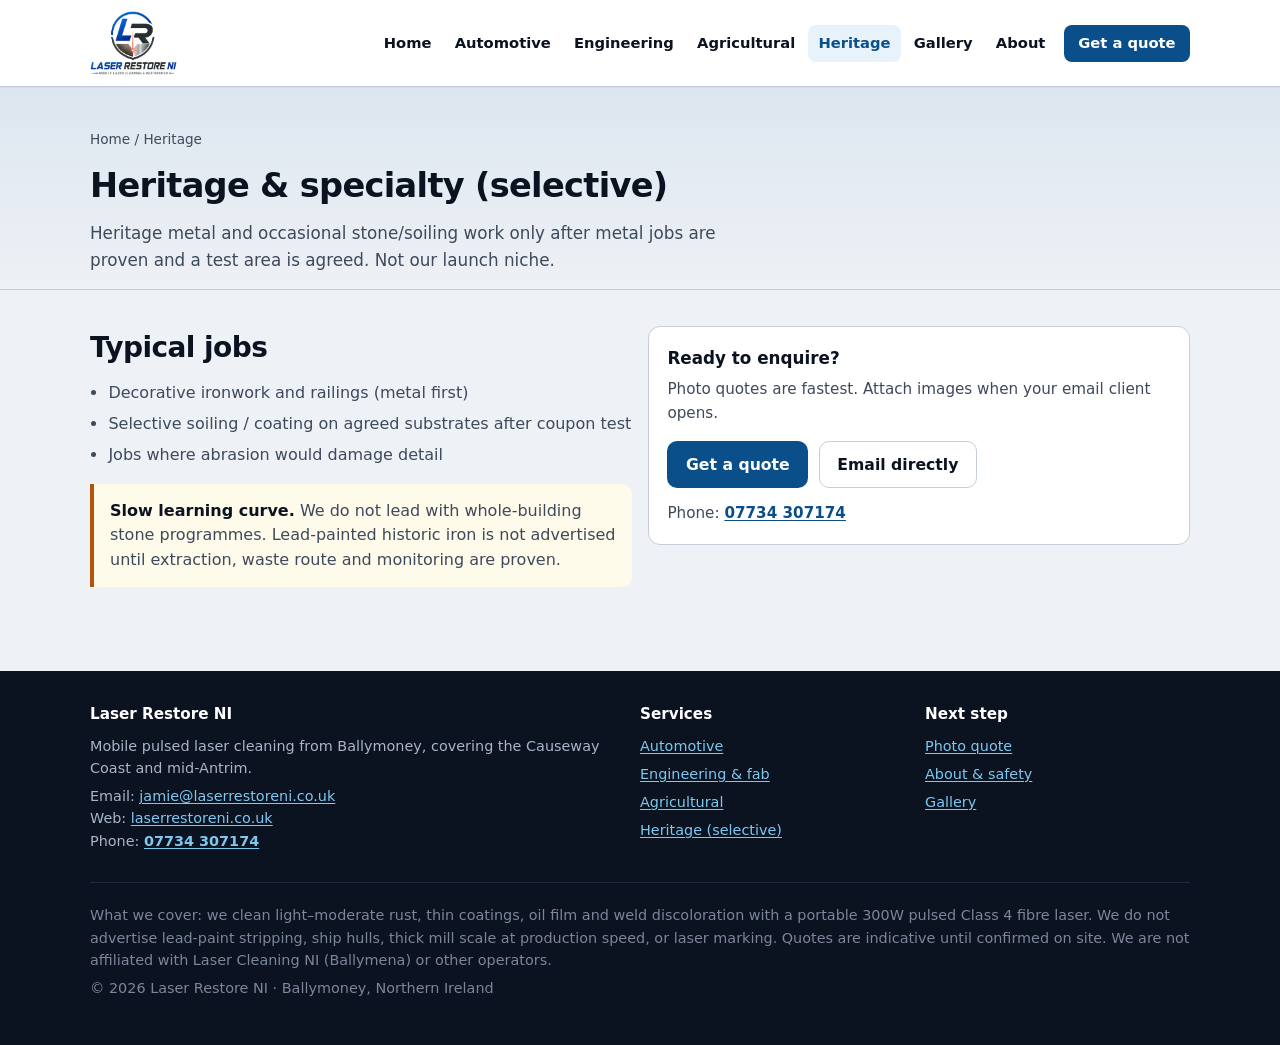
<file: heritage.html>
<!DOCTYPE html>
<html lang="en-GB">
<head>
  <meta charset="utf-8">
  <meta name="viewport" content="width=device-width, initial-scale=1">
  <title>Heritage laser cleaning | Laser Restore NI</title>
  <meta name="description" content="Selective heritage metal cleaning after coupon test — clear scope, no lead-paint marketing.">
  <meta name="theme-color" content="#0b4f8a">
  <link rel="canonical" href="https://laserrestoreni.co.uk/heritage.html">
  <meta property="og:url" content="https://laserrestoreni.co.uk/heritage.html">
  <meta property="og:site_name" content="Laser Restore NI">
  <link rel="icon" href="img/favicon-32.png" type="image/png" sizes="32x32">
  <link rel="icon" href="img/favicon-192.png" type="image/png" sizes="192x192">
  <link rel="apple-touch-icon" href="img/apple-touch-icon.png">
  <link rel="stylesheet" href="css/styles.css">
</head>
<body>
  <header class="site-header">
    <div class="container header-inner">
      <a class="brand" href="index.html">
        <img src="img/logo-primary.png" width="220" height="220" alt="Laser Restore NI">
      </a>
      <button class="nav-toggle" type="button" aria-expanded="false" aria-controls="site-nav" aria-label="Open menu">
        <span></span>
      </button>
      <nav class="site-nav" id="site-nav" aria-label="Primary">
        <ul>
          <li><a href="index.html">Home</a></li>
          <li><a href="automotive.html">Automotive</a></li>
          <li><a href="engineering.html">Engineering</a></li>
          <li><a href="agricultural.html">Agricultural</a></li>
          <li><a href="heritage.html" aria-current="page">Heritage</a></li>
          <li><a href="gallery.html">Gallery</a></li>
          <li><a href="about.html">About</a></li>
          <li><a href="quote.html" class="cta-link">Get a quote</a></li>
        </ul>
      </nav>
    </div>
  </header>

  <main>
    <div class="page-hero">
      <div class="container">
        <p class="breadcrumbs"><a href="index.html">Home</a> / Heritage</p>
        <h1>Heritage &amp; specialty (selective)</h1>
        <p class="lead" style="margin:0;max-width:42rem">Heritage metal and occasional stone/soiling work only after metal jobs are proven and a test area is agreed. Not our launch niche.</p>
      </div>
    </div>
    <section class="section">
      <div class="container grid-2">
        <div>
          <h2>Typical jobs</h2>
          <ul class="checklist">
            <li>Decorative ironwork and railings (metal first)</li><li>Selective soiling / coating on agreed substrates after coupon test</li><li>Jobs where abrasion would damage detail</li>
          </ul>
          <div class="callout warning"><strong>Slow learning curve.</strong> We do not lead with whole-building stone programmes. Lead-painted historic iron is not advertised until extraction, waste route and monitoring are proven.</div>
        </div>
        <aside>
          <div class="card">
            <h3>Ready to enquire?</h3>
            <p>Photo quotes are fastest. Attach images when your email client opens.</p>
            <div class="actions" style="margin-top:1rem">
              <a class="btn btn-primary" href="quote.html">Get a quote</a>
              <a class="btn btn-secondary" href="mailto:jamie@laserrestoreni.co.uk">Email directly</a>
            </div>
            <p class="hint" style="margin-top:0.85rem">Phone: <a href="tel:+447734307174"><strong>07734 307174</strong></a></p>
          </div>
        </aside>
      </div>
    </section>
  </main>

  <footer class="site-footer">
    <div class="container footer-grid">
      <div>
        <h3>Laser Restore NI</h3>
        <p>Mobile pulsed laser cleaning from Ballymoney, covering the Causeway Coast and mid-Antrim.</p>
        <p>Email: <a href="mailto:jamie@laserrestoreni.co.uk">jamie@laserrestoreni.co.uk</a><br>
        Web: <a href="https://laserrestoreni.co.uk">laserrestoreni.co.uk</a><br>
        Phone: <a href="tel:+447734307174"><strong>07734 307174</strong></a></p>
      </div>
      <div>
        <h3>Services</h3>
        <ul>
          <li><a href="automotive.html">Automotive</a></li>
          <li><a href="engineering.html">Engineering &amp; fab</a></li>
          <li><a href="agricultural.html">Agricultural</a></li>
          <li><a href="heritage.html">Heritage (selective)</a></li>
        </ul>
      </div>
      <div>
        <h3>Next step</h3>
        <ul>
          <li><a href="quote.html">Photo quote</a></li>
          <li><a href="about.html">About &amp; safety</a></li>
          <li><a href="gallery.html">Gallery</a></li>
        </ul>
      </div>
    </div>
    <div class="container fineprint">
      <p>What we cover: we clean light–moderate rust, thin coatings, oil film and weld discoloration with a portable 300W pulsed Class&nbsp;4 fibre laser. We do not advertise lead-paint stripping, ship hulls, thick mill scale at production speed, or laser marking. Quotes are indicative until confirmed on site. We are not affiliated with Laser Cleaning NI (Ballymena) or other operators.</p>
      <p>&copy; 2026 Laser Restore NI · Ballymoney, Northern Ireland</p>
    </div>
  </footer>
  <script src="js/site.js"></script>
</body>
</html>
</file>
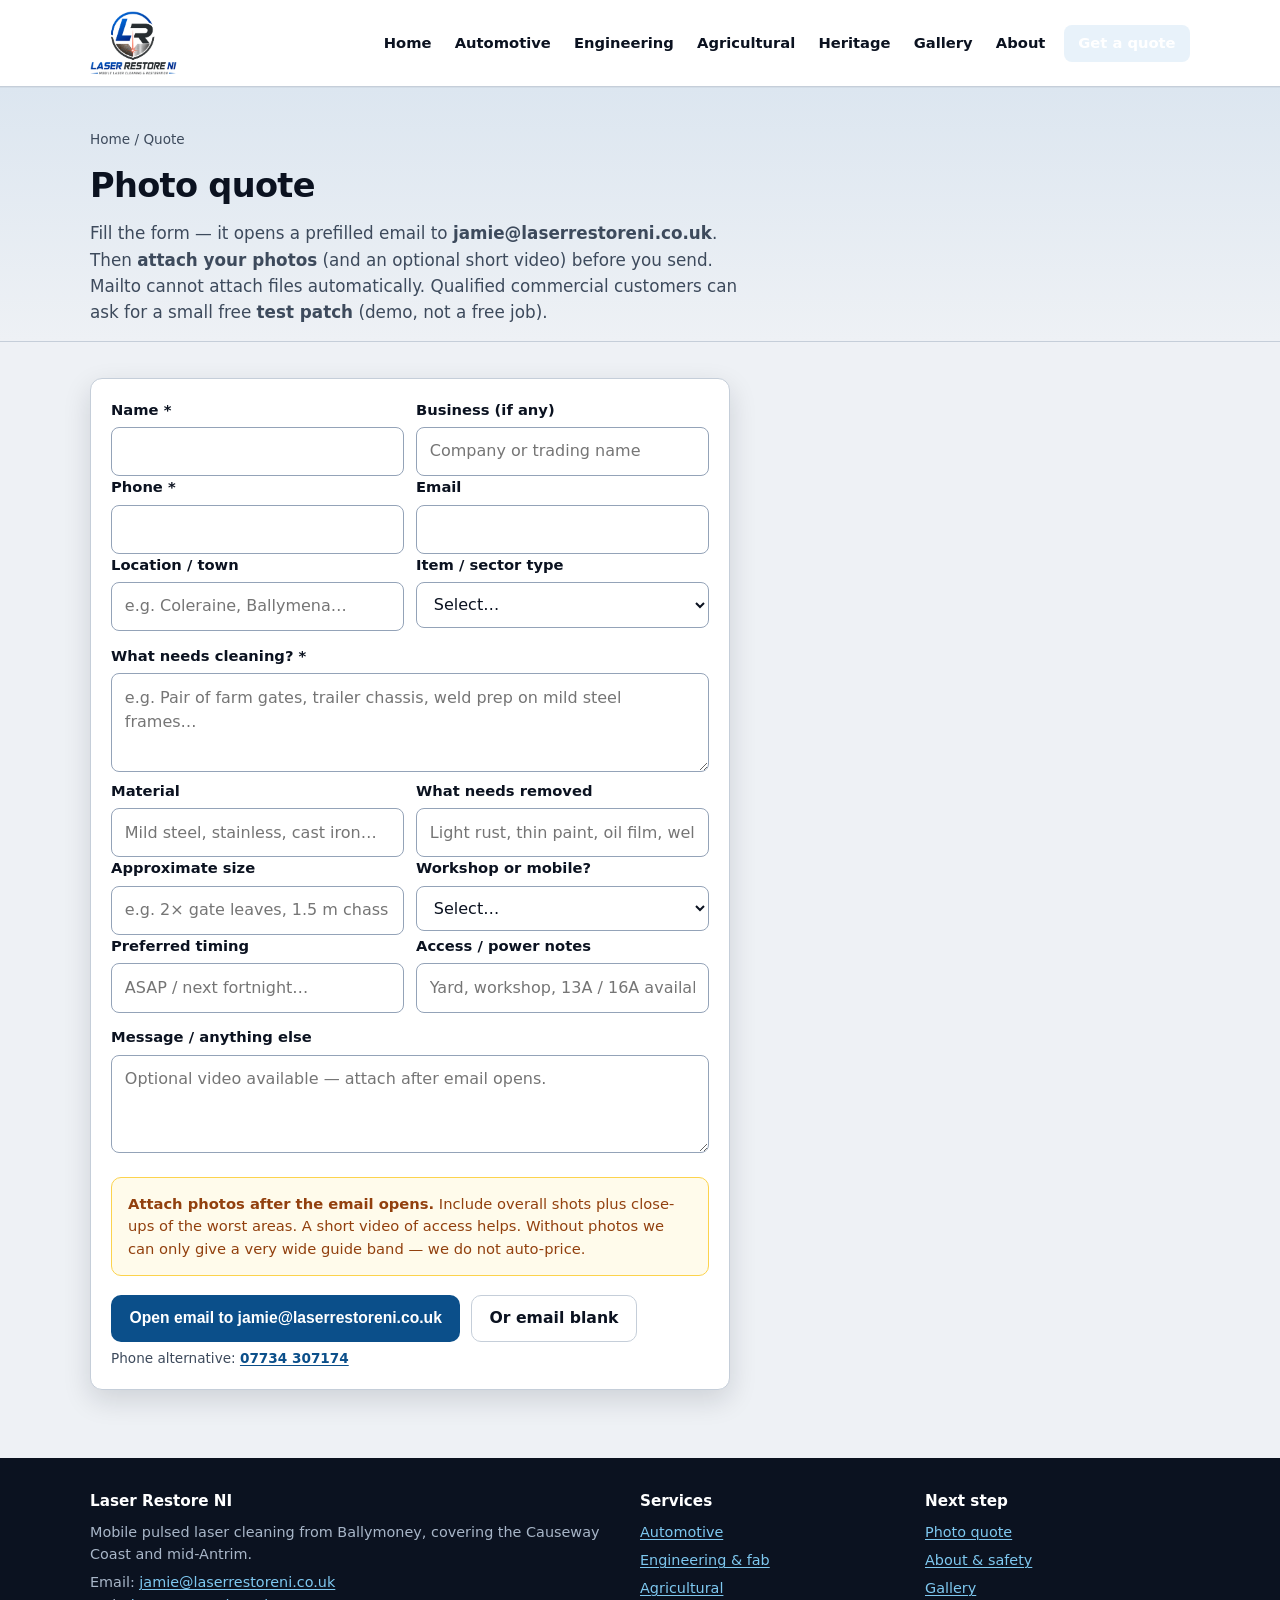
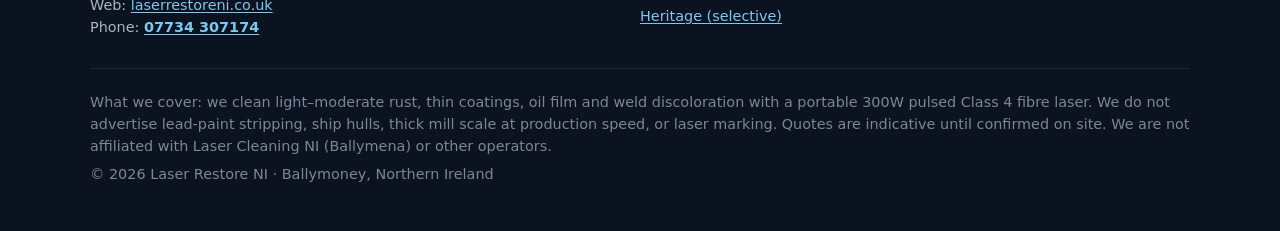
<file: quote.html>
<!DOCTYPE html>
<html lang="en-GB">
<head>
  <meta charset="utf-8">
  <meta name="viewport" content="width=device-width, initial-scale=1">
  <title>Get a quote | Laser Restore NI</title>
  <meta name="description" content="Photo quote form that opens a prefilled email to jamie@laserrestoreni.co.uk — attach photos before sending.">
  <meta name="theme-color" content="#0b4f8a">
  <link rel="canonical" href="https://laserrestoreni.co.uk/quote.html">
  <meta property="og:url" content="https://laserrestoreni.co.uk/quote.html">
  <meta property="og:site_name" content="Laser Restore NI">
  <link rel="icon" href="img/favicon-32.png" type="image/png" sizes="32x32">
  <link rel="icon" href="img/favicon-192.png" type="image/png" sizes="192x192">
  <link rel="apple-touch-icon" href="img/apple-touch-icon.png">
  <link rel="stylesheet" href="css/styles.css">
</head>
<body>
  <header class="site-header">
    <div class="container header-inner">
      <a class="brand" href="index.html">
        <img src="img/logo-primary.png" width="220" height="220" alt="Laser Restore NI">
      </a>
      <button class="nav-toggle" type="button" aria-expanded="false" aria-controls="site-nav" aria-label="Open menu">
        <span></span>
      </button>
      <nav class="site-nav" id="site-nav" aria-label="Primary">
        <ul>
          <li><a href="index.html">Home</a></li>
          <li><a href="automotive.html">Automotive</a></li>
          <li><a href="engineering.html">Engineering</a></li>
          <li><a href="agricultural.html">Agricultural</a></li>
          <li><a href="heritage.html">Heritage</a></li>
          <li><a href="gallery.html">Gallery</a></li>
          <li><a href="about.html">About</a></li>
          <li><a href="quote.html" class="cta-link" aria-current="page">Get a quote</a></li>
        </ul>
      </nav>
    </div>
  </header>

  <main>
    <div class="page-hero">
      <div class="container">
        <p class="breadcrumbs"><a href="index.html">Home</a> / Quote</p>
        <h1>Photo quote</h1>
        <p class="lead" style="margin:0;max-width:42rem">Fill the form — it opens a prefilled email to <strong>jamie@laserrestoreni.co.uk</strong>. Then <strong>attach your photos</strong> (and an optional short video) before you send. Mailto cannot attach files automatically. Qualified commercial customers can ask for a small free <strong>test patch</strong> (demo, not a free job).</p>
      </div>
    </div>
    <section class="section">
      <div class="container">
        <form class="form" id="quote-form" novalidate>
          <div class="row">
            <div>
              <label for="name">Name *</label>
              <input id="name" name="name" autocomplete="name" required>
            </div>
            <div>
              <label for="business">Business (if any)</label>
              <input id="business" name="business" autocomplete="organization" placeholder="Company or trading name">
            </div>
          </div>
          <div class="row">
            <div>
              <label for="phone">Phone *</label>
              <input id="phone" name="phone" type="tel" autocomplete="tel" required>
            </div>
            <div>
              <label for="email">Email</label>
              <input id="email" name="email" type="email" autocomplete="email">
            </div>
          </div>
          <div class="row">
            <div>
              <label for="town">Location / town</label>
              <input id="town" name="town" placeholder="e.g. Coleraine, Ballymena…">
            </div>
            <div>
              <label for="sector">Item / sector type</label>
              <select id="sector" name="sector">
                <option value="">Select…</option>
                <option>Automotive / classic</option>
                <option>Engineering / fabrication</option>
                <option>Agricultural / farm</option>
                <option>Plant / hire yard</option>
                <option>Heritage / specialty</option>
                <option>Free test patch request (commercial)</option>
                <option>Other</option>
              </select>
            </div>
          </div>
          <label for="item">What needs cleaning? *</label>
          <textarea id="item" name="item" rows="3" required placeholder="e.g. Pair of farm gates, trailer chassis, weld prep on mild steel frames…"></textarea>
          <div class="row">
            <div>
              <label for="material">Material</label>
              <input id="material" name="material" placeholder="Mild steel, stainless, cast iron…">
            </div>
            <div>
              <label for="contaminant">What needs removed</label>
              <input id="contaminant" name="contaminant" placeholder="Light rust, thin paint, oil film, weld oxide…">
            </div>
          </div>
          <div class="row">
            <div>
              <label for="size">Approximate size</label>
              <input id="size" name="size" placeholder="e.g. 2× gate leaves, 1.5 m chassis section…">
            </div>
            <div>
              <label for="site">Workshop or mobile?</label>
              <select id="site" name="site">
                <option value="">Select…</option>
                <option>Mobile — clean at my site</option>
                <option>Workshop — I can bring small parts in</option>
                <option>Not sure yet</option>
              </select>
            </div>
          </div>
          <div class="row">
            <div>
              <label for="timing">Preferred timing</label>
              <input id="timing" name="timing" placeholder="ASAP / next fortnight…">
            </div>
            <div>
              <label for="access">Access / power notes</label>
              <input id="access" name="access" placeholder="Yard, workshop, 13A / 16A available…">
            </div>
          </div>
          <label for="notes">Message / anything else</label>
          <textarea id="notes" name="notes" rows="3" placeholder="Optional video available — attach after email opens."></textarea>
          <div class="attach-note">
            <strong>Attach photos after the email opens.</strong> Include overall shots plus close-ups of the worst areas. A short video of access helps. Without photos we can only give a very wide guide band — we do not auto-price.
          </div>
          <div class="actions">
            <button class="btn btn-primary" type="submit">Open email to jamie@laserrestoreni.co.uk</button>
            <a class="btn btn-secondary" href="mailto:jamie@laserrestoreni.co.uk?subject=Laser%20Restore%20NI%20quote">Or email blank</a>
          </div>
          <p class="hint">Phone alternative: <a href="tel:+447734307174"><strong>07734 307174</strong></a></p>
          <p id="mailto-followup" class="attach-note" hidden>
            If your email app opened, <strong>attach photos now</strong> and press send. If nothing opened, email <a href="mailto:jamie@laserrestoreni.co.uk">jamie@laserrestoreni.co.uk</a> directly with the same details and photos.
          </p>
        </form>
      </div>
    </section>
  </main>

  <footer class="site-footer">
    <div class="container footer-grid">
      <div>
        <h3>Laser Restore NI</h3>
        <p>Mobile pulsed laser cleaning from Ballymoney, covering the Causeway Coast and mid-Antrim.</p>
        <p>Email: <a href="mailto:jamie@laserrestoreni.co.uk">jamie@laserrestoreni.co.uk</a><br>
        Web: <a href="https://laserrestoreni.co.uk">laserrestoreni.co.uk</a><br>
        Phone: <a href="tel:+447734307174"><strong>07734 307174</strong></a></p>
      </div>
      <div>
        <h3>Services</h3>
        <ul>
          <li><a href="automotive.html">Automotive</a></li>
          <li><a href="engineering.html">Engineering &amp; fab</a></li>
          <li><a href="agricultural.html">Agricultural</a></li>
          <li><a href="heritage.html">Heritage (selective)</a></li>
        </ul>
      </div>
      <div>
        <h3>Next step</h3>
        <ul>
          <li><a href="quote.html">Photo quote</a></li>
          <li><a href="about.html">About &amp; safety</a></li>
          <li><a href="gallery.html">Gallery</a></li>
        </ul>
      </div>
    </div>
    <div class="container fineprint">
      <p>What we cover: we clean light–moderate rust, thin coatings, oil film and weld discoloration with a portable 300W pulsed Class&nbsp;4 fibre laser. We do not advertise lead-paint stripping, ship hulls, thick mill scale at production speed, or laser marking. Quotes are indicative until confirmed on site. We are not affiliated with Laser Cleaning NI (Ballymena) or other operators.</p>
      <p>&copy; 2026 Laser Restore NI · Ballymoney, Northern Ireland</p>
    </div>
  </footer>
  <script src="js/site.js"></script>
</body>
</html>
</file>
<file: css/styles.css>
/* Laser Restore NI — mobile-first static site
   Palette aligned to LR logo: deep navy/charcoal, stronger blue, rust accent */
:root {
  --bg: #eef1f5;
  --surface: #ffffff;
  --ink: #0b1220;
  --muted: #3d4a5c;
  --line: #c5ced9;
  --brand: #0c6eb0;
  --brand-dark: #0b4f8a;
  --brand-deeper: #083a66;
  --accent: #1a7fc4;
  --laser: #c41e3a;
  --rust: #8B4513;
  --rust-bright: #b45309;
  --warn: #b45309;
  --ok: #047857;
  --header-bg: rgba(255, 255, 255, 0.96);
  --header-ink: #0b1220;
  --radius: 12px;
  --shadow: 0 10px 28px rgba(11, 18, 32, 0.14);
  --max: 1100px;
  --font: "Inter", "Segoe UI", system-ui, -apple-system, sans-serif;
}

*, *::before, *::after { box-sizing: border-box; }
html { scroll-behavior: smooth; }
body {
  margin: 0;
  font-family: var(--font);
  color: var(--ink);
  background: var(--bg);
  line-height: 1.55;
  -webkit-font-smoothing: antialiased;
}
img, svg { max-width: 100%; display: block; }
a { color: var(--brand-dark); text-decoration-thickness: 1px; text-underline-offset: 2px; }
a:hover { color: var(--brand); }
.container { width: min(100% - 2rem, var(--max)); margin-inline: auto; }

/* Header — light so logo stands out */
.site-header {
  position: sticky; top: 0; z-index: 50;
  background: var(--header-bg);
  backdrop-filter: blur(12px);
  border-bottom: 1px solid var(--line);
  box-shadow: 0 1px 0 rgba(11, 18, 32, 0.04);
}
.header-inner {
  display: flex; align-items: center; justify-content: space-between;
  gap: 1rem; padding: 0.55rem 0;
}
.brand {
  display: flex; align-items: center; gap: 0.6rem;
  text-decoration: none; color: inherit;
  padding: 0.15rem 0.35rem 0.15rem 0;
  border-radius: 10px;
}
.brand img {
  height: 56px; width: auto; max-width: min(220px, 58vw);
  object-fit: contain; object-position: left center;
}
.nav-toggle {
  display: inline-flex; align-items: center; justify-content: center;
  width: 44px; height: 44px; border: 1px solid var(--line); border-radius: 10px;
  background: var(--surface); cursor: pointer;
}
.nav-toggle span {
  display: block; width: 18px; height: 2px; background: var(--ink);
  position: relative;
}
.nav-toggle span::before, .nav-toggle span::after {
  content: ""; position: absolute; left: 0; width: 18px; height: 2px; background: var(--ink);
}
.nav-toggle span::before { top: -6px; }
.nav-toggle span::after { top: 6px; }
.site-nav {
  display: none; position: absolute; left: 0; right: 0; top: 100%;
  background: var(--surface); border-bottom: 1px solid var(--line);
  padding: 0.75rem 1rem 1rem;
}
.site-nav.open { display: block; }
.site-nav ul {
  list-style: none; margin: 0; padding: 0;
  display: grid; gap: 0.35rem;
}
.site-nav a {
  display: block; padding: 0.7rem 0.85rem; border-radius: 8px;
  text-decoration: none; color: var(--ink); font-weight: 550;
}
.site-nav a:hover, .site-nav a[aria-current="page"] {
  background: #e8f2fa; color: var(--brand-dark);
}
.site-nav .cta-link {
  background: var(--brand-dark); color: #fff !important; text-align: center; margin-top: 0.35rem;
}
.site-nav .cta-link:hover { background: var(--brand-deeper); }

@media (min-width: 900px) {
  .nav-toggle { display: none; }
  .site-nav {
    display: block; position: static; border: 0; padding: 0; background: transparent;
  }
  .site-nav ul { display: flex; align-items: center; gap: 0.15rem; flex-wrap: wrap; }
  .site-nav a { padding: 0.45rem 0.65rem; font-size: 0.92rem; }
  .site-nav .cta-link { margin-top: 0; margin-left: 0.35rem; padding-inline: 0.9rem; }
  .brand img { height: 64px; max-width: 240px; }
}

/* Hero — cover image, then light readable content (not dark navy) */
.hero {
  padding: 0 0 2rem;
  background: linear-gradient(180deg, #ffffff 0%, #f3f6fa 55%, var(--bg) 100%);
  border-bottom: 1px solid var(--line);
  color: var(--ink);
}
.hero-visual {
  width: 100%;
  max-height: 280px;
  overflow: hidden;
  border-bottom: 3px solid var(--brand);
  background: #e8eef5;
}
.hero-visual img {
  width: 100%;
  height: 100%;
  max-height: 280px;
  object-fit: cover;
  object-position: center center;
}
.hero .container.hero-grid { padding-top: 1.75rem; }
.hero-grid { display: grid; gap: 1.5rem; }
.eyebrow {
  display: inline-block; font-size: 0.78rem; font-weight: 700; letter-spacing: 0.08em;
  text-transform: uppercase; color: var(--brand-dark); background: #e8f2fa;
  padding: 0.35rem 0.65rem; border-radius: 999px; margin-bottom: 0.75rem;
  border: 1px solid #c5ddf0;
}
.hero h1 {
  margin: 0 0 0.75rem; font-size: clamp(1.7rem, 5vw, 2.55rem);
  line-height: 1.15; letter-spacing: -0.02em; color: var(--ink);
}
.lead { font-size: 1.05rem; color: var(--muted); margin: 0 0 1.25rem; max-width: 42rem; }
.hero .lead { color: var(--muted); }
.actions { display: flex; flex-wrap: wrap; gap: 0.65rem; }
.btn {
  display: inline-flex; align-items: center; justify-content: center; gap: 0.4rem;
  min-height: 46px; padding: 0.65rem 1.1rem; border-radius: 10px;
  font-weight: 650; text-decoration: none; border: 1px solid transparent; cursor: pointer;
  font-size: 0.98rem;
}
.btn-primary { background: var(--brand-dark); color: #fff; }
.btn-primary:hover { background: var(--brand-deeper); color: #fff; }
.btn-secondary {
  background: #fff; border-color: var(--line); color: var(--ink);
}
.btn-secondary:hover { border-color: var(--brand); color: var(--brand-dark); background: #f8fbfe; }
.hero-card {
  background: #fff;
  border: 1px solid var(--line);
  border-radius: var(--radius);
  padding: 1.1rem 1.15rem;
  box-shadow: var(--shadow);
}
.hero-card h2 { margin: 0 0 0.6rem; font-size: 1rem; color: var(--ink); }
.hero-card ul { margin: 0; padding-left: 1.1rem; color: var(--muted); }
.hero-card li { margin: 0.35rem 0; }
.hero-card a { color: var(--brand-dark); }
.hero-card a:hover { color: var(--brand); }
@media (min-width: 800px) {
  .hero-grid { grid-template-columns: 1.4fr 1fr; align-items: start; }
  .hero-visual { max-height: 340px; }
  .hero-visual img { max-height: 340px; }
}

/* Sections */
.section { padding: 2.25rem 0; }
.section h2 { margin: 0 0 0.75rem; font-size: clamp(1.35rem, 3vw, 1.75rem); letter-spacing: -0.02em; }
.section-intro { color: var(--muted); max-width: 42rem; margin: 0 0 1.35rem; }
.grid-3, .grid-2, .grid-4 { display: grid; gap: 1rem; }
@media (min-width: 700px) {
  .grid-2 { grid-template-columns: 1fr 1fr; }
  .grid-3 { grid-template-columns: repeat(3, 1fr); }
  .grid-4 { grid-template-columns: repeat(2, 1fr); }
}
@media (min-width: 1000px) {
  .grid-4 { grid-template-columns: repeat(4, 1fr); }
}
.card {
  background: var(--surface); border: 1px solid var(--line); border-radius: var(--radius);
  padding: 1.15rem; height: auto;
  overflow: visible;
  position: relative;
  z-index: 0;
  transition: border-color 0.15s ease, box-shadow 0.15s ease;
}
.grid-2 > a.card,
.grid-3 > a.card,
.grid-3 > .card,
.grid-4 > a.card {
  height: 100%;
  overflow: hidden;
}
aside .card {
  height: auto !important;
  overflow: visible;
}
.grid-2 {
  align-items: start;
}
main {
  position: relative;
  z-index: 1;
}
a.card:hover {
  border-color: var(--brand);
  box-shadow: var(--shadow);
}
.card h3 { margin: 0 0 0.45rem; font-size: 1.05rem; }
.card p { margin: 0; color: var(--muted); font-size: 0.95rem; }
.card .tag {
  display: inline-block; font-size: 0.72rem; font-weight: 700; letter-spacing: 0.04em;
  text-transform: uppercase; color: var(--brand-dark); margin-bottom: 0.45rem;
}
.card-strip {
  display: block; height: 6px; margin: -1.15rem -1.15rem 0.85rem;
  border-radius: var(--radius) var(--radius) 0 0;
  background:
    linear-gradient(90deg, var(--brand-dark) 0%, var(--brand) 45%, var(--rust) 78%, var(--laser) 100%);
}
.card-strip--auto { background: linear-gradient(90deg, #0b4f8a, #0c6eb0 60%, #8B4513); }
.card-strip--eng { background: linear-gradient(90deg, #083a66, #0c6eb0 70%, #64748b); }
.card-strip--agri { background: linear-gradient(90deg, #0b4f8a, #8B4513 55%, #b45309); }
.card-strip--herit { background: linear-gradient(90deg, #1e293b, #0c6eb0 50%, #8B4513); }

/* Scope callouts */
.callout {
  border-left: 4px solid var(--brand);
  background: #e8f2fa; padding: 0.9rem 1rem; border-radius: 0 10px 10px 0;
  color: var(--muted); margin: 1rem 0;
}
.callout.warning { border-left-color: var(--warn); background: #fffbeb; }
.callout strong { color: var(--ink); }

/* Price table */
.price-table { width: 100%; border-collapse: collapse; background: var(--surface); border-radius: var(--radius); overflow: hidden; border: 1px solid var(--line); }
.price-table th, .price-table td { text-align: left; padding: 0.75rem 0.9rem; border-bottom: 1px solid var(--line); font-size: 0.95rem; }
.price-table th { background: var(--brand-dark); color: #fff; font-weight: 600; }
.price-table tr:last-child td { border-bottom: 0; }
.price-table td:last-child { font-weight: 650; white-space: nowrap; }
@media (max-width: 560px) {
  .price-table th:nth-child(2), .price-table td:nth-child(2) { display: none; }
}

/* Gallery — brand imagery with labels */
.gallery-grid { display: grid; gap: 1rem; }
@media (min-width: 640px) { .gallery-grid { grid-template-columns: 1fr 1fr; } }
.gallery-item {
  border: 1px solid var(--line); border-radius: var(--radius); overflow: hidden;
  background: var(--surface); box-shadow: var(--shadow);
}
.gallery-item img {
  width: 100%; height: 200px; object-fit: cover; object-position: center;
  background: #0b1220;
}
.gallery-item.logo-frame img {
  object-fit: contain; padding: 1.25rem; height: 220px; background: #fff;
}
.gallery-item figcaption {
  padding: 0.85rem 1rem 1rem; font-size: 0.9rem; color: var(--muted);
}
.gallery-item figcaption strong { display: block; color: var(--ink); margin-bottom: 0.25rem; }
.gallery-badge {
  display: inline-block; font-size: 0.68rem; font-weight: 700; letter-spacing: 0.06em;
  text-transform: uppercase; color: #92400e; background: #fffbeb;
  border: 1px solid #fcd34d; padding: 0.2rem 0.5rem; border-radius: 999px; margin-bottom: 0.45rem;
}
.placeholder-shot {
  border: 2px dashed #64748b; border-radius: var(--radius); background: #e8eef5;
  min-height: 140px; padding: 1.25rem; display: grid; align-content: center; gap: 0.4rem;
}
.placeholder-shot strong { color: var(--ink); }
.placeholder-shot span { color: var(--muted); font-size: 0.92rem; }

/* Forms */
.form {
  background: var(--surface); border: 1px solid var(--line); border-radius: var(--radius);
  padding: 1.25rem; box-shadow: var(--shadow); max-width: 640px;
}
.form label { display: block; font-weight: 600; margin: 0.85rem 0 0.35rem; font-size: 0.92rem; }
.form label:first-child { margin-top: 0; }
.form input, .form select, .form textarea {
  width: 100%; padding: 0.7rem 0.8rem; border: 1px solid #94a3b8; border-radius: 8px;
  font: inherit; background: #fff; color: var(--ink);
}
.form input:focus, .form select:focus, .form textarea:focus {
  outline: 2px solid #0c6eb0; outline-offset: 1px; border-color: var(--brand-dark);
}
.form .hint { font-size: 0.85rem; color: var(--muted); margin: 0.35rem 0 0; }
.form .row { display: grid; gap: 0.75rem; }
@media (min-width: 560px) { .form .row { grid-template-columns: 1fr 1fr; } }
.form .actions { margin-top: 1.15rem; }
.form .btn-secondary {
  background: #fff; border-color: var(--line); color: var(--ink);
}
.form .btn-secondary:hover { border-color: #64748b; color: var(--ink); background: #f8fafc; }
.attach-note {
  margin-top: 1rem; padding: 0.9rem 1rem; background: #fffbeb; border: 1px solid #fcd34d;
  border-radius: 10px; color: #92400e; font-size: 0.92rem;
}

/* Footer — charcoal ink */
.site-footer {
  margin-top: 2rem; padding: 2rem 0 2.5rem; background: #0b1220; color: #a8b6c8;
  position: relative; z-index: 2; clear: both;
}
.site-footer a { color: #7ec8f0; }
.footer-grid { display: grid; gap: 1.25rem; }
@media (min-width: 700px) { .footer-grid { grid-template-columns: 2fr 1fr 1fr; } }
.site-footer h3 { margin: 0 0 0.5rem; color: #fff; font-size: 0.95rem; }
.site-footer p, .site-footer li { font-size: 0.9rem; margin: 0.35rem 0; }
.site-footer ul { list-style: none; margin: 0; padding: 0; }
.fineprint { margin-top: 1.5rem; padding-top: 1rem; border-top: 1px solid #1e293b; font-size: 0.8rem; color: #7a8799; }

/* Utility */
.sr-only {
  position: absolute; width: 1px; height: 1px; padding: 0; margin: -1px;
  overflow: hidden; clip: rect(0,0,0,0); border: 0;
}
.page-hero {
  padding: 1.75rem 0 1rem; border-bottom: 1px solid var(--line);
  background: linear-gradient(180deg, #dce6f0, #eef1f5);
}
.page-hero h1 { margin: 0 0 0.5rem; font-size: clamp(1.5rem, 4vw, 2.1rem); letter-spacing: -0.02em; }
.breadcrumbs { font-size: 0.85rem; color: var(--muted); margin-bottom: 0.65rem; }
.breadcrumbs a { color: var(--muted); text-decoration: none; }
.breadcrumbs a:hover { color: var(--brand); }
.checklist { margin: 0; padding-left: 1.15rem; color: var(--muted); }
.checklist li { margin: 0.4rem 0; }

/* Secondary page buttons outside dark hero */
.section .btn-secondary,
.page-hero + .section .btn-secondary,
main > .actions .btn-secondary {
  background: #fff; border-color: var(--line); color: var(--ink);
}
.section .btn-secondary:hover {
  border-color: #64748b; color: var(--ink); background: #f8fafc;
}
</file>
